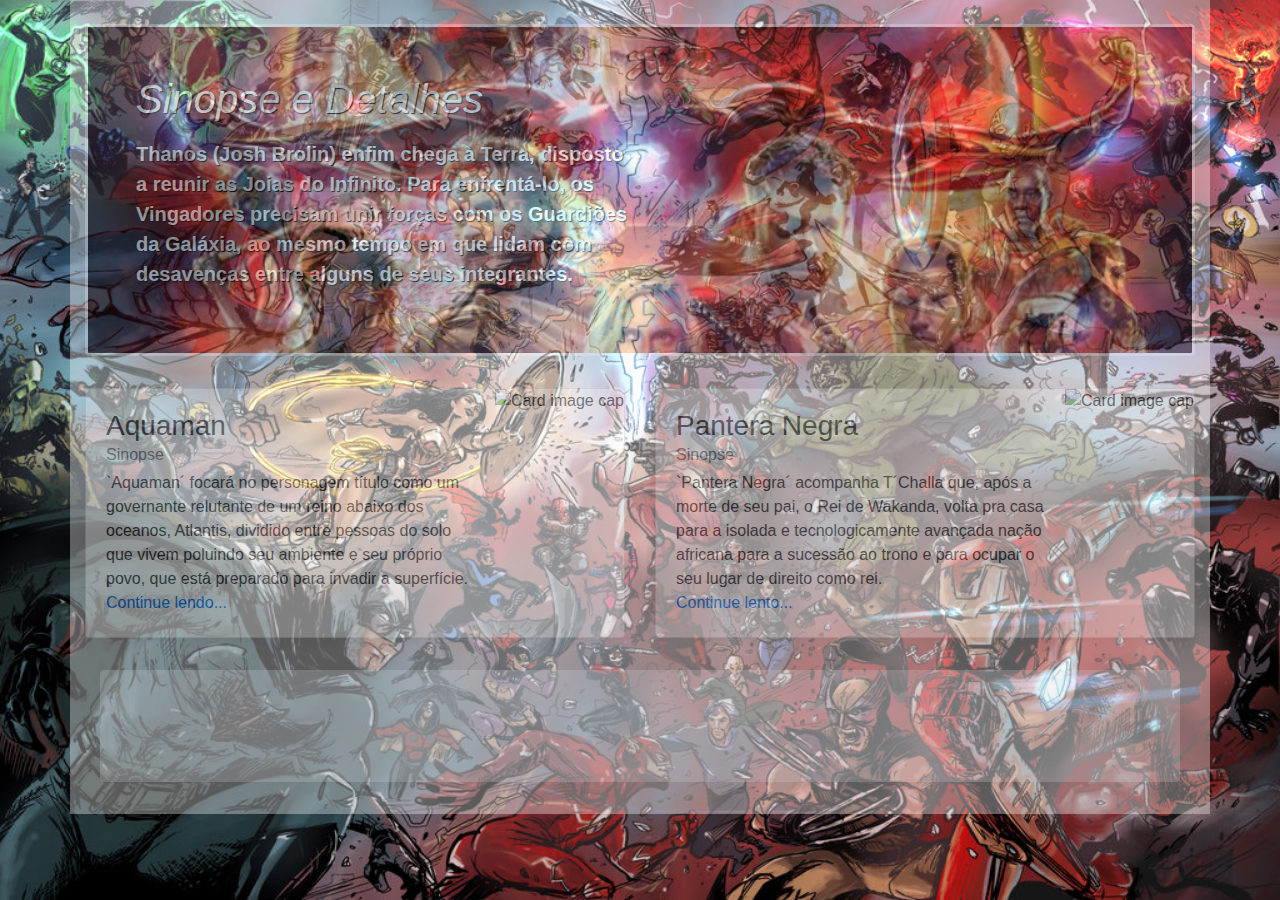
<file: src/main/resources/templates/index.html>
<!DOCTYPE html>
<html lang="pt-br"
      xmlns="http://www.w3.org/1999/xhtml"
      xmlns:th="http://www.thymeleaf.org">
      
	<head>
		<meta charset="UTF-8"/>
		<title>Mundo GK</title>
		
		<!-- Links do bootstrao que vem junto ao thymeleaf -->
		<link rel="stylesheet" href="https://maxcdn.bootstrapcdn.com/bootstrap/4.0.0/css/bootstrap.min.css" 
			  integrity="sha384-Gn5384xqQ1aoWXA+058RXPxPg6fy4IWvTNh0E263XmFcJlSAwiGgFAW/dAiS6JXm" 
			  crossorigin="anonymous">
		<link th:href="@{/webjars/bootstrap/css/bootstrap.min.css}" rel="stylesheet"/>
		<link th:href="@{/webjars/bootstrap/css/bootstrap-theme.min.css}" rel="stylesheet"/>

		<!-- Links do bootstrap que eu aloquei na pasta staric -->
        <link href="https://fonts.googleapis.com/css?family=Playfair+Display:700,900" rel="stylesheet">
        <link href="../static/style/blog.css" rel="stylesheet" th:href="@{/style/blog.css}">
        <link href="../static/style/body.css" rel="stylesheet" th:href="@{/style/body.css}">
        <link href="../static/style/bootstrap.min.css" rel="stylesheet" th:href="@{/style/bootstrap.mim.css}">
        <link href="../static/style/body.css" th:href="@{/style/body.css}" rel="stylesheet" type="text/css">
			  
	</head>
	
    <body class="body-class body-layout">
    <!-- jQuery first, then Popper.js, then Bootstrap JS -->
	    <script src="https://code.jquery.com/jquery-3.2.1.slim.min.js" 
	    		integrity="sha384-KJ3o2DKtIkvYIK3UENzmM7KCkRr/rE9/Qpg6aAZGJwFDMVNA/GpGFF93hXpG5KkN" 
	    		crossorigin="anonymous"></script>
	    <script src="https://cdnjs.cloudflare.com/ajax/libs/popper.js/1.12.9/umd/popper.min.js" 
	    		integrity="sha384-ApNbgh9B+Y1QKtv3Rn7W3mgPxhU9K/ScQsAP7hUibX39j7fakFPskvXusvfa0b4Q" 
	    		crossorigin="anonymous"></script>
	    <script src="https://maxcdn.bootstrapcdn.com/bootstrap/4.0.0/js/bootstrap.min.js" 
	    		integrity="sha384-JZR6Spejh4U02d8jOt6vLEHfe/JQGiRRSQQxSfFWpi1MquVdAyjUar5+76PVCmYl" 
	    		crossorigin="anonymous"></script>
	    
	    <!-- Fragmento do cabeçalho -->		
		<nav th:replace="fragments/header :: header"> </nav>
		
		<!-- Esta div limita as margens do conteudo do index -->
		<div class="container div-trans div-opacity"> <br/>			
			<div>
	            <div class="background-folder jumbotron p-5 p-md-7 text-white rounded">
	                <div class="col-md-6 px-0">
	                    <a class="lead my-3 font-weight-bold text-folder text-white" href="#">
	                        <h1 class="text-white display-6 font-italic text-folder">Sinopse e Detalhes</h1>
	                        <p class="lead my-3 font-weight-bold text-folder"> Thanos (Josh Brolin) enfim chega à Terra, disposto a reunir as Joias do Infinito. Para enfrentá-lo, os Vingadores precisam unir forças com os Guardiões da Galáxia, ao mesmo tempo em que lidam com desavenças entre alguns de seus integrantes.</p>
	                    </a>
	                </div>
	            </div>
	
	            <div class="row mb-2">
	                <div class="col-md-6">
	                    <div class="card flex-md-row mb-4 box-shadow h-md-250">
	                        <div class="card-body d-flex flex-column align-items-start">
	                            <h3 class="mb-0">
	                                <a class="text-dark" href="#">Aquaman</a>
	                            </h3>
	                            <div class="mb-1 text-muted">Sinopse</div>
	                            <a class="text-dark" href="#">
	                                <p class="card-text mb-auto">`Aquaman´ focará no personagem título como um governante relutante de um reino abaixo dos oceanos, Atlantis, dividido entre pessoas do solo que vivem poluindo seu ambiente e seu próprio povo, que está preparado para invadir a superfície.</p>
	                            </a>
	                            <a href="#">Continue lendo...</a>
	                        </div>
	                        <img class="card-img-right flex-auto d-none d-md-block" th:src="@{/image/aquaman.jpg}" alt="Card image cap">
	                    </div>
	                </div>
	                <div class="col-md-6">
	                    <div class="card flex-md-row mb-4 box-shadow h-md-250">
	                        <div class="card-body d-flex flex-column align-items-start">
	                            <h3 class="mb-0">
	                                <a class="text-dark" href="#">Pantera Negra</a>
	                            </h3>
	                            <div class="mb-1 text-muted">Sinopse</div>
	                            <a class="text-dark" href="#">
	                                <p class="card-text mb-auto">`Pantera Negra´ acompanha T´Challa que, após a morte de seu pai, o Rei de Wakanda, volta pra casa para a isolada e tecnologicamente avançada nação africana para a sucessão ao trono e para ocupar o seu lugar de direito como rei.</p>
	                            </a>
	                            <a href="#">Continue lento...</a>
	                        </div>
	                        <img class="card-img-right flex-auto d-none d-md-block" th:src="@{/image/panteranegracartaz.jpg}" alt="Card image cap">
	                    </div>
	                </div>
	            </div>
	        </div>

			<main role="main" class="container-fluid" th:each="artigo: ${artigos}">
	            <div class="row">
	                <div class="col-md-12 blog-main">	                    
	                    <div class="blog-post jumbotron p-5 p-md-7 rounded">
	                        <h2 class="blog-post-title">
	                        	<p class="text-center"><span th:text="${artigo.titulo}"></span></p>
	                        </h2>	                        
	                   	                    	
	                        <h4 class="text-left"><span th:text="${artigo.autor}"></span></h4>
	                        <h6 class="text-left" > <span th:text="${artigo.data_publicacao}"></span></h6>
	                        <p class=" text-justify">
	                        	<span th:text="${artigo.txt_artigo}"></span>
	                        </p>
	                    </div><!-- /.blog-post -->
	                        	
	          	  </div><!-- /.row -->
				</div><!-- /.blog-main -->
	        </main><!-- /.container -->
				
			
			</div> <br/>
    
		<!-- Fragmento do fotter -->
		<footer th:replace="fragments/footer :: footer"> </footer>
		
		<!-- Bootstrap core JavaScript -->	
		<script th:src="@{/webjars/jquery/jquery.min.js}"></script>
		<script th:src="@{/webjars/bootstrap/js/bootstrap.min.js}"></script>
	</body>
</html>
</file>
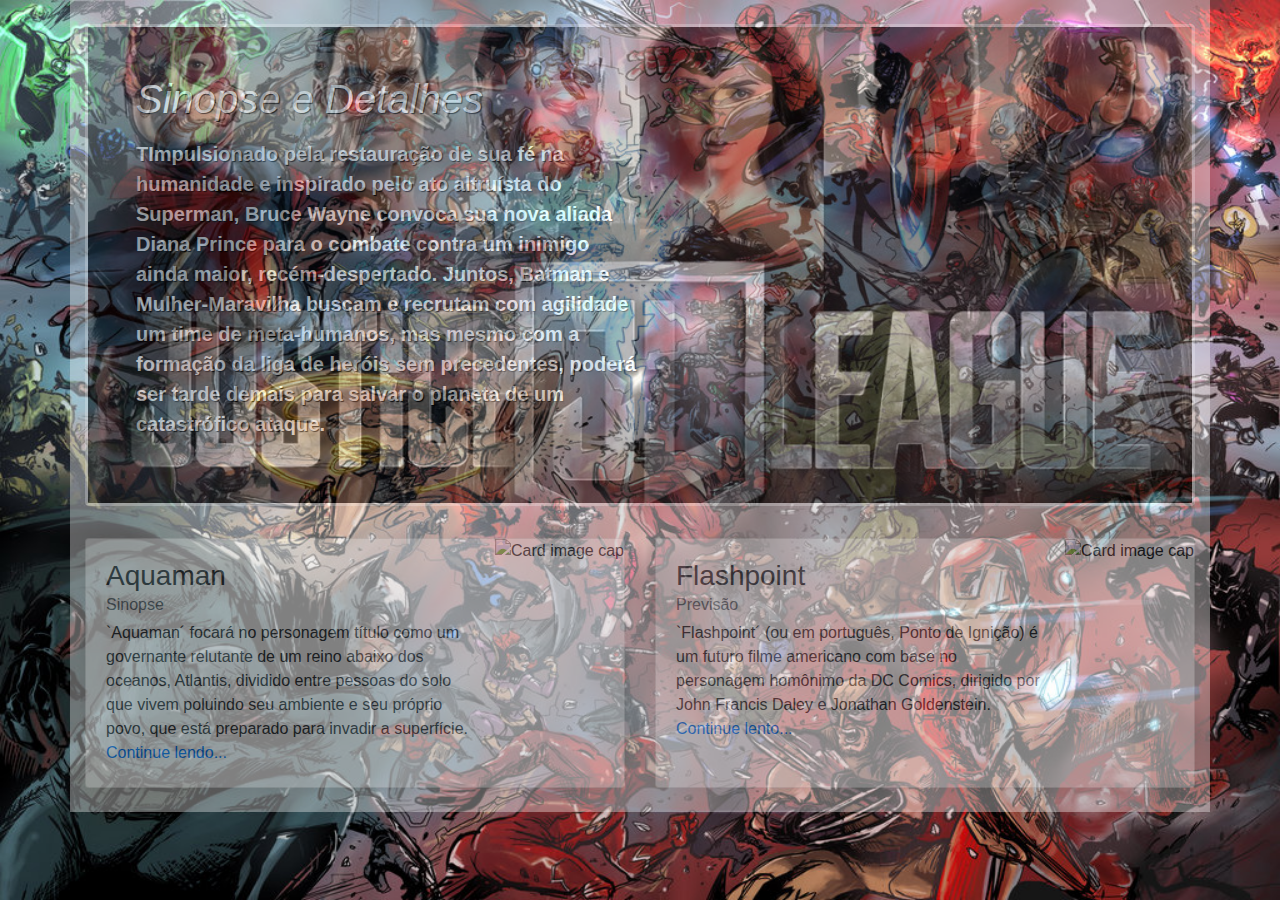
<file: src/main/resources/templates/dc/index.html>
<!DOCTYPE html>
<html lang="pt-br"
      xmlns="http://www.w3.org/1999/xhtml"
      xmlns:th="http://www.thymeleaf.org">
      
	<head>
		<meta charset="UTF-8"/>
		<title>Mundo DC</title>
		
		<!-- Links do bootstrao que vem junto ao thymeleaf -->
		<link rel="stylesheet" href="https://maxcdn.bootstrapcdn.com/bootstrap/4.0.0/css/bootstrap.min.css" 
			  integrity="sha384-Gn5384xqQ1aoWXA+058RXPxPg6fy4IWvTNh0E263XmFcJlSAwiGgFAW/dAiS6JXm" 
			  crossorigin="anonymous">
		<link th:href="@{/webjars/bootstrap/css/bootstrap.min.css}" rel="stylesheet"/>
		<link th:href="@{/webjars/bootstrap/css/bootstrap-theme.min.css}" rel="stylesheet"/>

		<!-- Links do bootstrap que eu aloquei na pasta staric -->
        <link href="https://fonts.googleapis.com/css?family=Playfair+Display:700,900" rel="stylesheet">
        <link href="../../static/style/blog.css" rel="stylesheet" th:href="@{/style/blog.css}">
        <link href="../../static/style/body.css" rel="stylesheet" th:href="@{/style/body.css}">
        <link href="../../static/style/bootstrap.min.css" rel="stylesheet" th:href="@{/style/bootstrap.mim.css}">
        <link href="../../static/style/body.css" th:href="@{/style/body.css}" rel="stylesheet" type="text/css">
			  
	</head>
	
    <body class="body-class body-layout">
    <!-- jQuery first, then Popper.js, then Bootstrap JS -->
	    <script src="https://code.jquery.com/jquery-3.2.1.slim.min.js" 
	    		integrity="sha384-KJ3o2DKtIkvYIK3UENzmM7KCkRr/rE9/Qpg6aAZGJwFDMVNA/GpGFF93hXpG5KkN" 
	    		crossorigin="anonymous"></script>
	    <script src="https://cdnjs.cloudflare.com/ajax/libs/popper.js/1.12.9/umd/popper.min.js" 
	    		integrity="sha384-ApNbgh9B+Y1QKtv3Rn7W3mgPxhU9K/ScQsAP7hUibX39j7fakFPskvXusvfa0b4Q" 
	    		crossorigin="anonymous"></script>
	    <script src="https://maxcdn.bootstrapcdn.com/bootstrap/4.0.0/js/bootstrap.min.js" 
	    		integrity="sha384-JZR6Spejh4U02d8jOt6vLEHfe/JQGiRRSQQxSfFWpi1MquVdAyjUar5+76PVCmYl" 
	    		crossorigin="anonymous"></script>
	    
	    <!-- Fragmento do cabeçalho -->		
		<nav th:replace="fragments/header :: header"> </nav>
		
		<!-- Esta div limita as margens do conteudo do index -->
		<div class="container div-trans div-opacity"> <br/>	
	            <div class="background-folder-dc jumbotron p-5 p-md-7 text-white rounded">
	                <div class="col-md-6 px-0">
	                    <a class="lead my-3 font-weight-bold text-folder text-white" href="#">
	                        <h1 class="text-white display-6 font-italic text-folder">Sinopse e Detalhes</h1>
	                        <p class="lead my-3 font-weight-bold text-folder"> TImpulsionado pela restauração de sua fé na humanidade e inspirado pelo ato altruísta do Superman, Bruce Wayne convoca sua nova aliada Diana Prince para o combate contra um inimigo ainda maior, recém-despertado. Juntos, Batman e Mulher-Maravilha buscam e recrutam com agilidade um time de meta-humanos, mas mesmo com a formação da liga de heróis sem precedentes, poderá ser tarde demais para salvar o planeta de um catastrófico ataque.</p>
	                    </a>
	                </div>
	            </div>
	
	            <div class="row mb-2">
	                <div class="col-md-6">
	                    <div class="card flex-md-row mb-4 box-shadow h-md-250">
	                        <div class="card-body d-flex flex-column align-items-start">
	                            <h3 class="mb-0">
	                                <a class="text-dark" href="#">Aquaman</a>
	                            </h3>
	                            <div class="mb-1 text-muted">Sinopse</div>
	                            <a class="text-dark" href="#">
	                                <p class="card-text mb-auto">`Aquaman´ focará no personagem título como um governante relutante de um reino abaixo dos oceanos, Atlantis, dividido entre pessoas do solo que vivem poluindo seu ambiente e seu próprio povo, que está preparado para invadir a superfície.</p>
	                            </a>
	                            <a href="#">Continue lendo...</a>
	                        </div>
	                        <img class="card-img-right flex-auto d-none d-md-block" th:src="@{/image/aquaman.jpg}" alt="Card image cap">
	                    </div>
	                </div>
	                <div class="col-md-6">
	                    <div class="card flex-md-row mb-4 box-shadow h-md-250">
	                        <div class="card-body d-flex flex-column align-items-start">
	                            <h3 class="mb-0">
	                                <a class="text-dark" href="#">Flashpoint</a>
	                            </h3>
	                            <div class="mb-1 text-muted">Previsão</div>
	                            <a class="text-dark" href="#">
	                                <p class="card-text mb-auto">`Flashpoint´ (ou em português, Ponto de Ignição) é um futuro filme americano com base no personagem homônimo da DC Comics, dirigido por John Francis Daley e Jonathan Goldenstein.</p>
	                            </a>
	                            <a href="#">Continue lento...</a>
	                        </div>
	                        <img class="card-img-right flex-auto d-none d-md-block" th:src="@{/image/flashpoint.jpg}" alt="Card image cap">
	                    </div>
	                </div>
	            </div>
	        </div>
		
		</div> <br/><!-- /.div-opacity -->	
    
		<!-- Fragmento do fotter -->
		<footer th:replace="fragments/footer :: footer"> </footer>
		
		<!-- Bootstrap core JavaScript -->	
		<script th:src="@{/webjars/jquery/jquery.min.js}"></script>
		<script th:src="@{/webjars/bootstrap/js/bootstrap.min.js}"></script>
	</body>
</html>
</file>
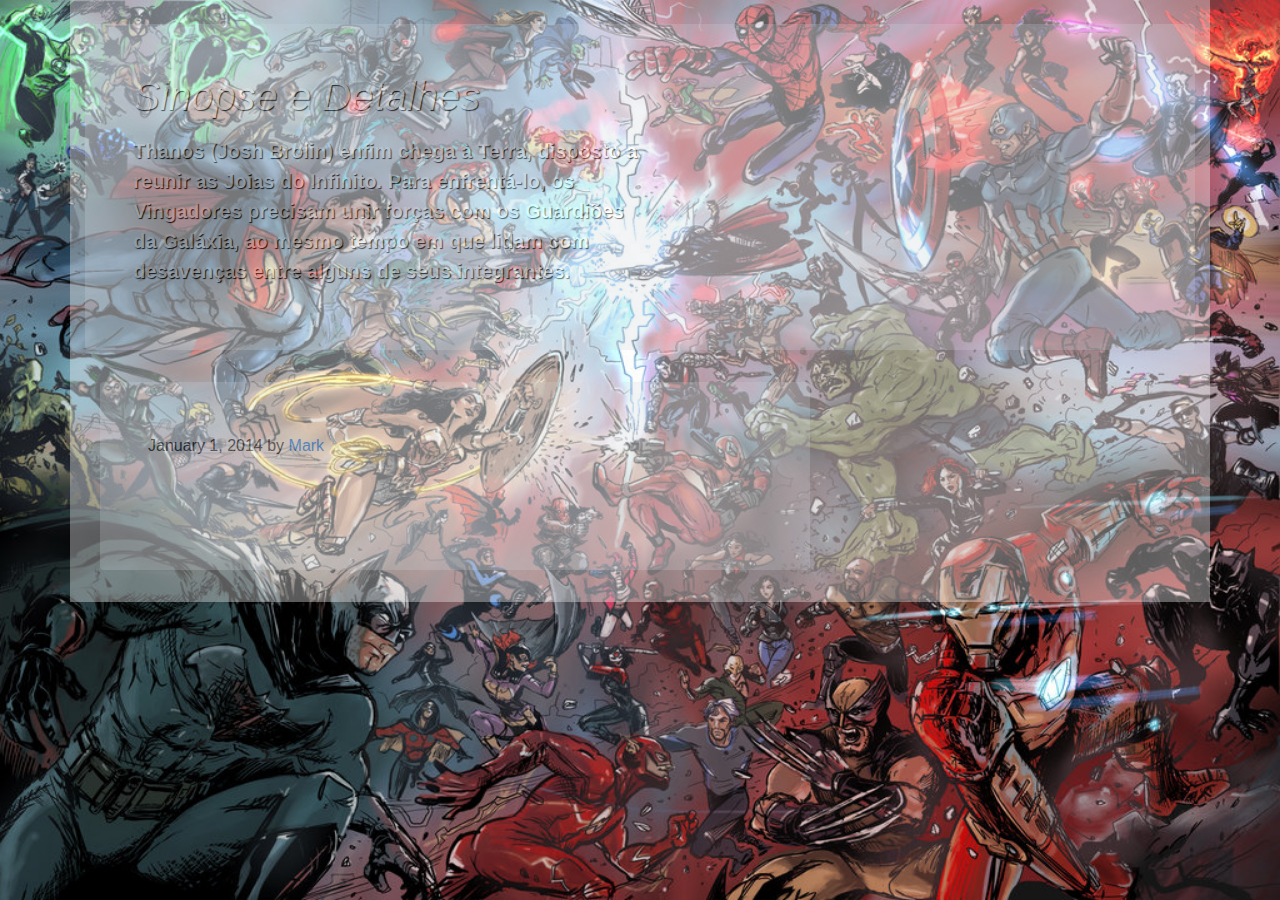
<file: src/main/resources/templates/guerreiros/index.html>
<!DOCTYPE html>
<html lang="pt-br"
      xmlns="http://www.w3.org/1999/xhtml"
      xmlns:th="http://www.thymeleaf.org">
      
	<head>
		<meta charset="UTF-8"/>
		<title>Mundo Marvel</title>
		
		<!-- Links do bootstrao que vem junto ao thymeleaf -->
		<link rel="stylesheet" href="https://maxcdn.bootstrapcdn.com/bootstrap/4.0.0/css/bootstrap.min.css" 
			  integrity="sha384-Gn5384xqQ1aoWXA+058RXPxPg6fy4IWvTNh0E263XmFcJlSAwiGgFAW/dAiS6JXm" 
			  crossorigin="anonymous">
		<link th:href="@{/webjars/bootstrap/css/bootstrap.min.css}" rel="stylesheet"/>
		<link th:href="@{/webjars/bootstrap/css/bootstrap-theme.min.css}" rel="stylesheet"/>

		<!-- Links do bootstrap que eu aloquei na pasta staric -->
        <link href="https://fonts.googleapis.com/css?family=Playfair+Display:700,900" rel="stylesheet">
        <link href="../../static/style/blog.css" rel="stylesheet" th:href="@{/style/blog.css}">
        <link href="../../static/style/body.css" rel="stylesheet" th:href="@{/style/body.css}">
        <link href="../../static/style/bootstrap.min.css" rel="stylesheet" th:href="@{/style/bootstrap.mim.css}">
        <link href="../../static/style/body.css" th:href="@{/style/body.css}" rel="stylesheet" type="text/css">
			  
	</head>
	
    <body class="body-class body-layout">
    <!-- jQuery first, then Popper.js, then Bootstrap JS -->
	    <script src="https://code.jquery.com/jquery-3.2.1.slim.min.js" 
	    		integrity="sha384-KJ3o2DKtIkvYIK3UENzmM7KCkRr/rE9/Qpg6aAZGJwFDMVNA/GpGFF93hXpG5KkN" 
	    		crossorigin="anonymous"></script>
	    <script src="https://cdnjs.cloudflare.com/ajax/libs/popper.js/1.12.9/umd/popper.min.js" 
	    		integrity="sha384-ApNbgh9B+Y1QKtv3Rn7W3mgPxhU9K/ScQsAP7hUibX39j7fakFPskvXusvfa0b4Q" 
	    		crossorigin="anonymous"></script>
	    <script src="https://maxcdn.bootstrapcdn.com/bootstrap/4.0.0/js/bootstrap.min.js" 
	    		integrity="sha384-JZR6Spejh4U02d8jOt6vLEHfe/JQGiRRSQQxSfFWpi1MquVdAyjUar5+76PVCmYl" 
	    		crossorigin="anonymous"></script>
	    
	    <!-- Fragmento do cabeçalho -->		
		<nav th:replace="fragments/header :: header"> </nav>
		
		<!-- Esta div limita as margens do conteudo do index -->
		<div class="container div-trans div-opacity"> <br/>	
			<div>
	            <div class="background-folde-z jumbotron p-5 p-md-7 text-white rounded">
	                <div class="col-md-6 px-0">
	                    <a class="lead my-3 font-weight-bold text-folder text-white" href="#">
	                        <h1 class="text-white display-6 font-italic text-folder">Sinopse e Detalhes</h1>
	                        <p class="lead my-3 font-weight-bold text-folder"> Thanos (Josh Brolin) enfim chega à Terra, disposto a reunir as Joias do Infinito. Para enfrentá-lo, os Vingadores precisam unir forças com os Guardiões da Galáxia, ao mesmo tempo em que lidam com desavenças entre alguns de seus integrantes.</p>
	                    </a>
	                </div>
	            </div>
	        </div>	
	            
	      	<main role="main" class="container-fluid" th:each="artigo: ${artigos}">
	            <div class="row">
	                <div class="col-md-8 blog-main">	                    
	                    <div class="blog-post jumbotron p-5 p-md-7 rounded">
	                        <h2 class="blog-post-title">
	                        	<span th:text="${artigo.titulo}"></span>
	                        </h2>	                        
	                   	                    	
	                        <p class="blog-post">January 1, 2014 by <a href="#">Mark</a></p>
	
	                        <p class="col-md-110 blog-main">
	                        	<span th:text="${artigo.txt_artigo}"></span>
	                        </p>
	                    </div><!-- /.blog-post -->
	                        	
	          	  </div><!-- /.row -->
				</div><!-- /.blog-main -->
	        </main><!-- /.container -->
			
		</div> <br/><!-- /.div-opacity -->	
    
		<!-- Fragmento do fotter -->
		<footer th:replace="fragments/footer :: footer"> </footer>
		
		<!-- Bootstrap core JavaScript -->	
		<script th:src="@{/webjars/jquery/jquery.min.js}"></script>
		<script th:src="@{/webjars/bootstrap/js/bootstrap.min.js}"></script>
	</body>
</html>
</file>
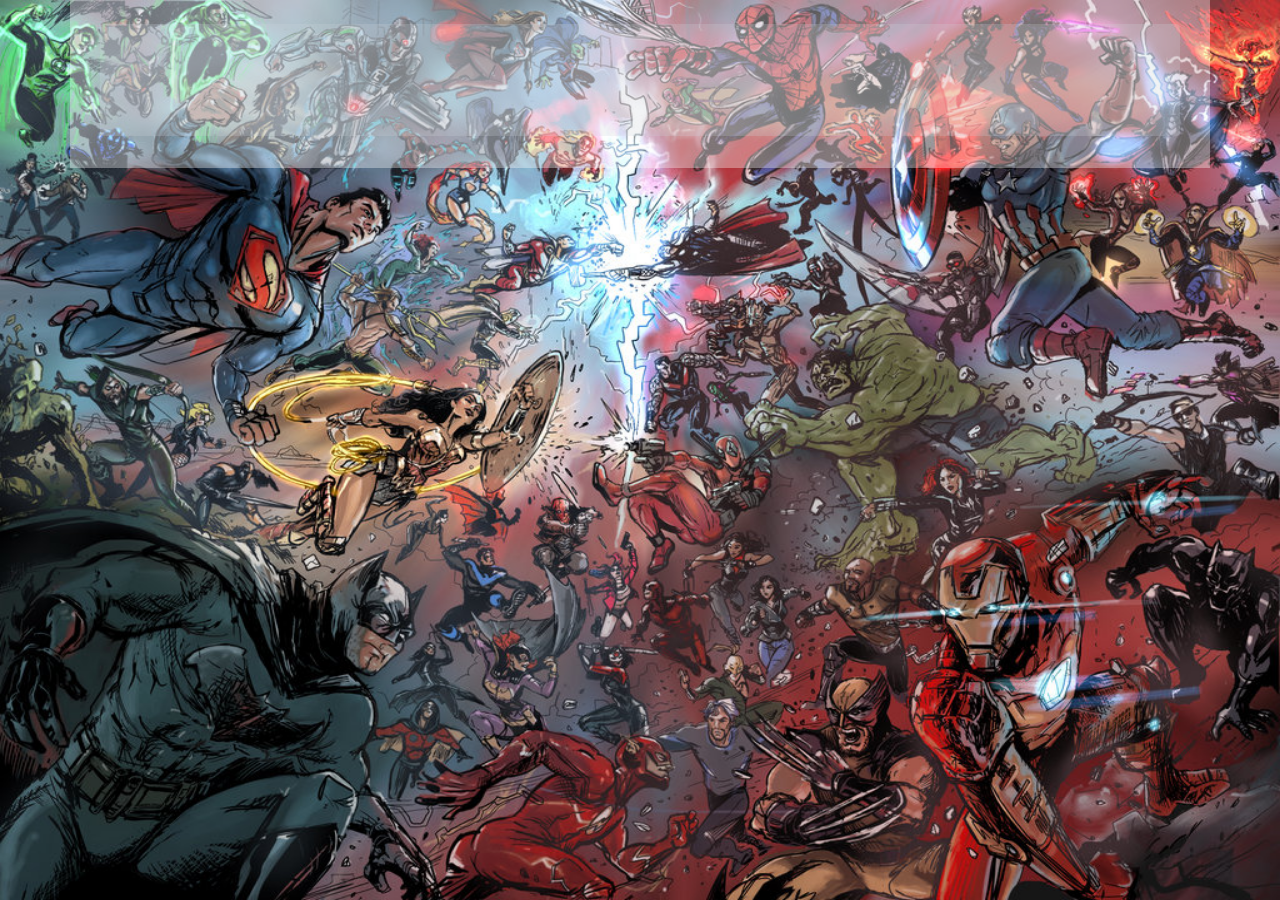
<file: src/main/resources/templates/marvel/index.html>
<!DOCTYPE html>
<html lang="pt-br"
      xmlns="http://www.w3.org/1999/xhtml"
      xmlns:th="http://www.thymeleaf.org">
      
	<head>
		<meta charset="UTF-8"/>
		<title>Mundo Marvel</title>
		
		<!-- Links do bootstrao que vem junto ao thymeleaf -->
		<link rel="stylesheet" href="https://maxcdn.bootstrapcdn.com/bootstrap/4.0.0/css/bootstrap.min.css" 
			  integrity="sha384-Gn5384xqQ1aoWXA+058RXPxPg6fy4IWvTNh0E263XmFcJlSAwiGgFAW/dAiS6JXm" 
			  crossorigin="anonymous">
		<link th:href="@{/webjars/bootstrap/css/bootstrap.min.css}" rel="stylesheet"/>
		<link th:href="@{/webjars/bootstrap/css/bootstrap-theme.min.css}" rel="stylesheet"/>

		<!-- Links do bootstrap que eu aloquei na pasta staric -->
        <link href="https://fonts.googleapis.com/css?family=Playfair+Display:700,900" rel="stylesheet">
        <link href="../../static/style/blog.css" rel="stylesheet" th:href="@{/style/blog.css}">
        <link href="../../static/style/body.css" rel="stylesheet" th:href="@{/style/body.css}">
        <link href="../../static/style/bootstrap.min.css" rel="stylesheet" th:href="@{/style/bootstrap.mim.css}">
        <link href="../../static/style/body.css" th:href="@{/style/body.css}" rel="stylesheet" type="text/css">
			  
	</head>
	
    <body class="body-class body-layout">
    <!-- jQuery first, then Popper.js, then Bootstrap JS -->
	    <script src="https://code.jquery.com/jquery-3.2.1.slim.min.js" 
	    		integrity="sha384-KJ3o2DKtIkvYIK3UENzmM7KCkRr/rE9/Qpg6aAZGJwFDMVNA/GpGFF93hXpG5KkN" 
	    		crossorigin="anonymous"></script>
	    <script src="https://cdnjs.cloudflare.com/ajax/libs/popper.js/1.12.9/umd/popper.min.js" 
	    		integrity="sha384-ApNbgh9B+Y1QKtv3Rn7W3mgPxhU9K/ScQsAP7hUibX39j7fakFPskvXusvfa0b4Q" 
	    		crossorigin="anonymous"></script>
	    <script src="https://maxcdn.bootstrapcdn.com/bootstrap/4.0.0/js/bootstrap.min.js" 
	    		integrity="sha384-JZR6Spejh4U02d8jOt6vLEHfe/JQGiRRSQQxSfFWpi1MquVdAyjUar5+76PVCmYl" 
	    		crossorigin="anonymous"></script>
	    
	    <!-- Fragmento do cabeçalho -->		
		<nav th:replace="fragments/header :: header"> </nav>
		
		<!-- Esta div limita as margens do conteudo do index -->
		<div class="container div-trans div-opacity"> <br/>	            
	      	<main role="main" class="container-fluid" th:each="artigo: ${artigos}">
	            <div class="row">
	                <div class="col-md-12 blog-main">	                    
	                    <div class="blog-post jumbotron p-5 p-md-7 rounded">
	                        <h2 class="blog-post-title">
	                        	<p class="text-center"><span th:text="${artigo.titulo}"></span></p>
	                        </h2>	                        
	                   	                    	
	                        <h4 class="text-left"><span th:text="${artigo.autor}"></span></h4>
	                        <h6 class="text-left" > <span th:text="${artigo.data_publicacao}"></span></h6>
	                        <p class=" text-justify">
	                        	<span th:text="${artigo.txt_artigo}"></span>
	                        </p>
	                    </div><!-- /.blog-post -->
	                        	
	          	  </div><!-- /.row -->
				</div><!-- /.blog-main -->
	        </main><!-- /.container -->
			
		</div> <br/><!-- /.div-opacity -->	
    
		<!-- Fragmento do fotter -->
		<footer th:replace="fragments/footer :: footer"> </footer>
		
		<!-- Bootstrap core JavaScript -->	
		<script th:src="@{/webjars/jquery/jquery.min.js}"></script>
		<script th:src="@{/webjars/bootstrap/js/bootstrap.min.js}"></script>
	</body>
</html>
</file>
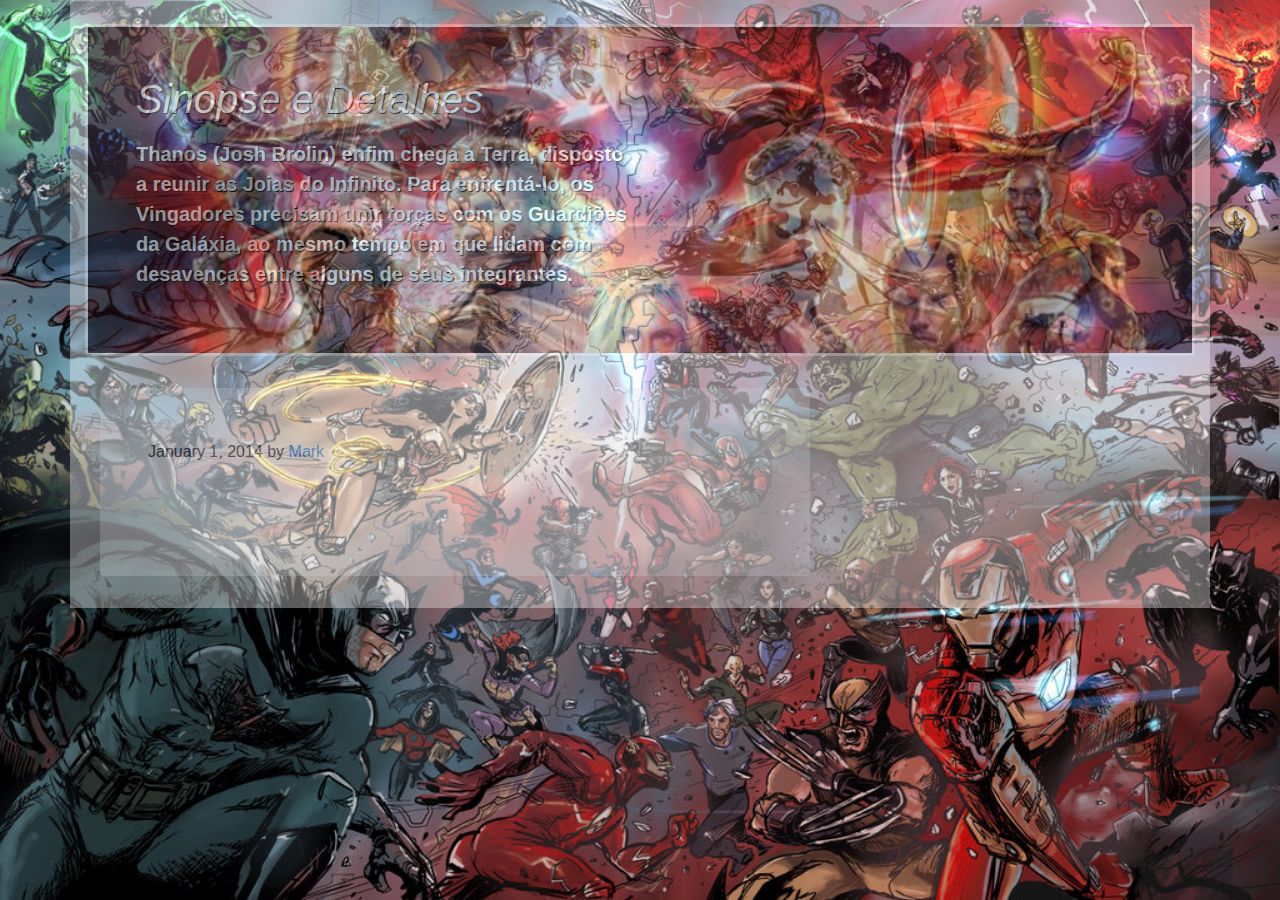
<file: src/main/resources/templates/outros/index.html>
<!DOCTYPE html>
<html lang="pt-br"
      xmlns="http://www.w3.org/1999/xhtml"
      xmlns:th="http://www.thymeleaf.org">
      
	<head>
		<meta charset="UTF-8"/>
		<title>Outros</title>
		
		<!-- Links do bootstrao que vem junto ao thymeleaf -->
		<link rel="stylesheet" href="https://maxcdn.bootstrapcdn.com/bootstrap/4.0.0/css/bootstrap.min.css" 
			  integrity="sha384-Gn5384xqQ1aoWXA+058RXPxPg6fy4IWvTNh0E263XmFcJlSAwiGgFAW/dAiS6JXm" 
			  crossorigin="anonymous">
		<link th:href="@{/webjars/bootstrap/css/bootstrap.min.css}" rel="stylesheet"/>
		<link th:href="@{/webjars/bootstrap/css/bootstrap-theme.min.css}" rel="stylesheet"/>

		<!-- Links do bootstrap que eu aloquei na pasta staric -->
        <link href="https://fonts.googleapis.com/css?family=Playfair+Display:700,900" rel="stylesheet">
        <link href="../../static/style/blog.css" rel="stylesheet" th:href="@{/style/blog.css}">
        <link href="../../static/style/body.css" rel="stylesheet" th:href="@{/style/body.css}">
        <link href="../../static/style/bootstrap.min.css" rel="stylesheet" th:href="@{/style/bootstrap.mim.css}">
        <link href="../../static/style/body.css" th:href="@{/style/body.css}" rel="stylesheet" type="text/css">
			  
	</head>
	
    <body class="body-class body-layout">
    <!-- jQuery first, then Popper.js, then Bootstrap JS -->
	    <script src="https://code.jquery.com/jquery-3.2.1.slim.min.js" 
	    		integrity="sha384-KJ3o2DKtIkvYIK3UENzmM7KCkRr/rE9/Qpg6aAZGJwFDMVNA/GpGFF93hXpG5KkN" 
	    		crossorigin="anonymous"></script>
	    <script src="https://cdnjs.cloudflare.com/ajax/libs/popper.js/1.12.9/umd/popper.min.js" 
	    		integrity="sha384-ApNbgh9B+Y1QKtv3Rn7W3mgPxhU9K/ScQsAP7hUibX39j7fakFPskvXusvfa0b4Q" 
	    		crossorigin="anonymous"></script>
	    <script src="https://maxcdn.bootstrapcdn.com/bootstrap/4.0.0/js/bootstrap.min.js" 
	    		integrity="sha384-JZR6Spejh4U02d8jOt6vLEHfe/JQGiRRSQQxSfFWpi1MquVdAyjUar5+76PVCmYl" 
	    		crossorigin="anonymous"></script>
	    
	    <!-- Fragmento do cabeçalho -->		
		<nav th:replace="fragments/header :: header"> </nav>
		
		<!-- Esta div limita as margens do conteudo do index -->
		<div class="container div-trans div-opacity"> <br/>	
			<div>
	            <div class="background-folder jumbotron p-5 p-md-7 text-white rounded">
	                <div class="col-md-6 px-0">
	                    <a class="lead my-3 font-weight-bold text-folder text-white" href="#">
	                        <h1 class="text-white display-6 font-italic text-folder">Sinopse e Detalhes</h1>
	                        <p class="lead my-3 font-weight-bold text-folder"> Thanos (Josh Brolin) enfim chega à Terra, disposto a reunir as Joias do Infinito. Para enfrentá-lo, os Vingadores precisam unir forças com os Guardiões da Galáxia, ao mesmo tempo em que lidam com desavenças entre alguns de seus integrantes.</p>
	                    </a>
	                </div>
	            </div>
	        </div>	
	            
	      	<main role="main" class="container-fluid" th:each="artigo: ${artigos}">
	            <div class="row">
	                <div class="col-md-8 blog-main">	                    
	                    <div class="blog-post jumbotron p-5 p-md-7 rounded">
	                        <h2 class="blog-post-title">
	                        	<span th:text="${artigo.titulo}"></span>
	                        </h2>	                        
	                   	                    	
	                        <p class="blog-post">January 1, 2014 by <a href="#">Mark</a></p>
	
	                        <p class="col-md-110 blog-main">
	                        	<span th:text="${artigo.txt_artigo}"></span>
	                        </p>
	                    </div><!-- /.blog-post -->
	                        	
	          	  </div><!-- /.row -->
				</div><!-- /.blog-main -->
	        </main><!-- /.container -->
			
		</div> <br/><!-- /.div-opacity -->	
    
		<!-- Fragmento do fotter -->
		<footer th:replace="fragments/footer :: footer"> </footer>
		
		<!-- Bootstrap core JavaScript -->	
		<script th:src="@{/webjars/jquery/jquery.min.js}"></script>
		<script th:src="@{/webjars/bootstrap/js/bootstrap.min.js}"></script>
	</body>
</html>
</file>
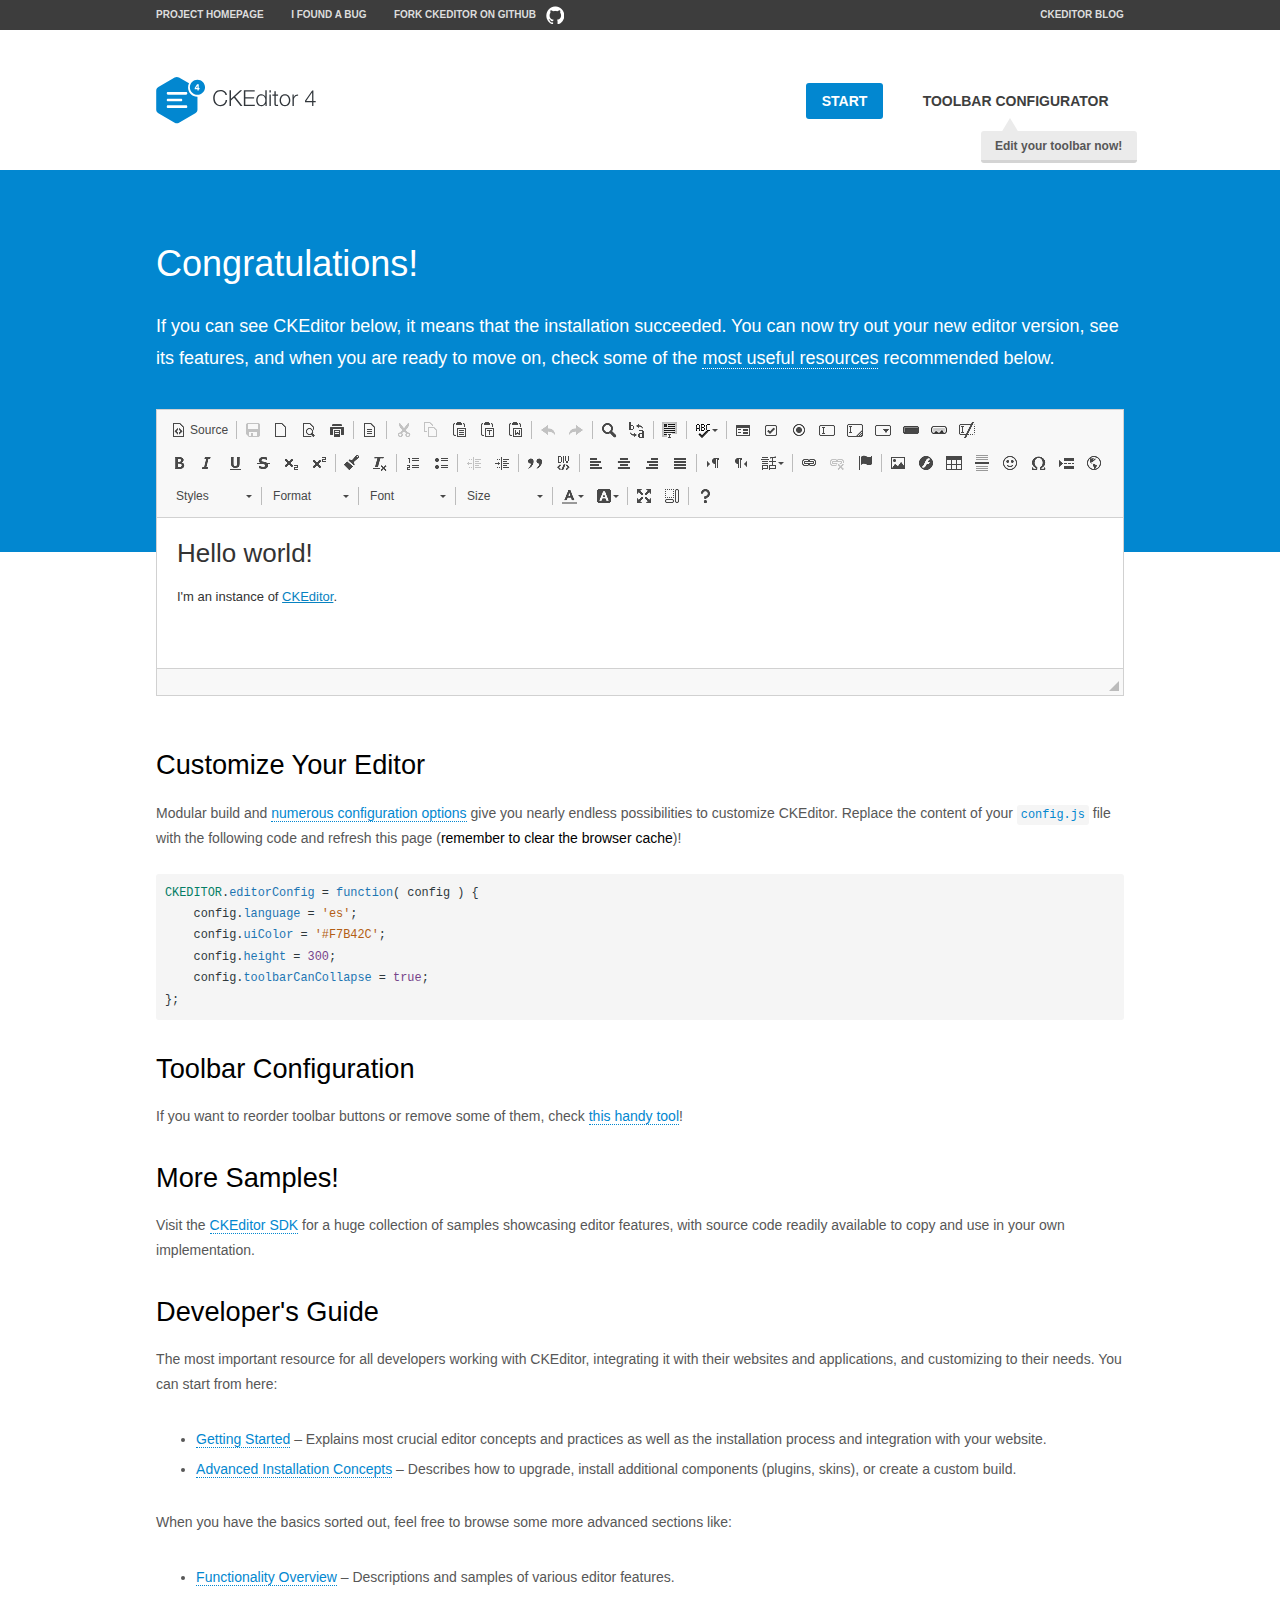
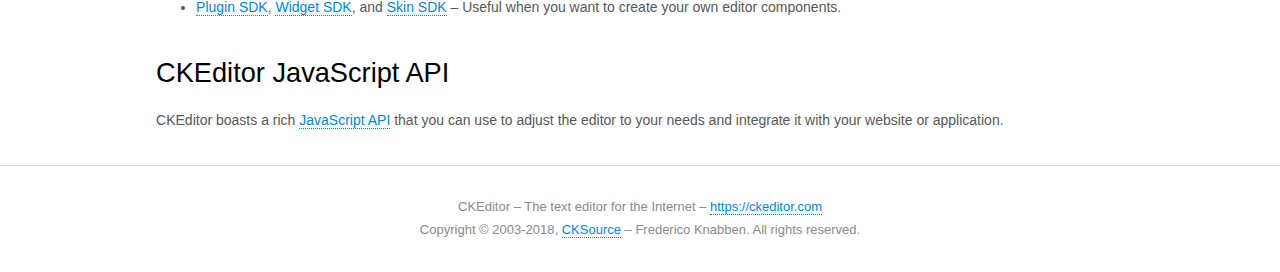
<file: src/main/resources/static/ckeditor/samples/index.html>
<!DOCTYPE html>
<!--
Copyright (c) 2003-2018, CKSource - Frederico Knabben. All rights reserved.
For licensing, see LICENSE.md or https://ckeditor.com/legal/ckeditor-oss-license
-->
<html>
<head>
	<meta charset="utf-8">
	<title>CKEditor Sample</title>
	<script src="../ckeditor.js"></script>
	<script src="js/sample.js"></script>
	<link rel="stylesheet" href="css/samples.css">
	<link rel="stylesheet" href="toolbarconfigurator/lib/codemirror/neo.css">
</head>
<body id="main">

<nav class="navigation-a">
	<div class="grid-container">
		<ul class="navigation-a-left grid-width-70">
			<li><a href="https://ckeditor.com/ckeditor-4/">Project Homepage</a></li>
			<li><a href="https://github.com/ckeditor/ckeditor-dev/issues">I found a bug</a></li>
			<li><a href="http://github.com/ckeditor/ckeditor-dev" class="icon-pos-right icon-navigation-a-github">Fork CKEditor on GitHub</a></li>
		</ul>
		<ul class="navigation-a-right grid-width-30">
			<li><a href="https://ckeditor.com/blog/">CKEditor Blog</a></li>
		</ul>
	</div>
</nav>

<header class="header-a">
	<div class="grid-container">
		<h1 class="header-a-logo grid-width-30">
			<a href="index.html"><img src="img/logo.svg" onerror="this.src='img/logo.png'; this.onerror=null;" alt="CKEditor Sample"></a>
		</h1>

		<nav class="navigation-b grid-width-70">
			<ul>
				<li><a href="index.html" class="button-a button-a-background">Start</a></li>
				<li><a href="toolbarconfigurator/index.html" class="button-a">Toolbar configurator <span class="balloon-a balloon-a-nw">Edit your toolbar now!</span></a></li>
			</ul>
		</nav>
	</div>
</header>

<main>
	<div class="adjoined-top">
		<div class="grid-container">
			<div class="content grid-width-100">
				<h1>Congratulations!</h1>
				<p>
					If you can see CKEditor below, it means that the installation succeeded.
					You can now try out your new editor version, see its features, and when you are ready to move on, check some of the <a href="#sample-customize">most useful resources</a> recommended below.
				</p>
			</div>
		</div>
	</div>
	<div class="adjoined-bottom">
		<div class="grid-container">
			<div class="grid-width-100">
				<div id="editor">
					<h1>Hello world!</h1>
					<p>I'm an instance of <a href="https://ckeditor.com">CKEditor</a>.</p>
				</div>
			</div>
		</div>
	</div>

	<div class="grid-container">
		<div class="content grid-width-100">
			<section id="sample-customize">
				<h2>Customize Your Editor</h2>
				<p>Modular build and <a href="https://docs.ckeditor.com/ckeditor4/docs/#!/guide/dev_configuration">numerous configuration options</a> give you nearly endless possibilities to customize CKEditor. Replace the content of your <code><a href="../config.js">config.js</a></code> file with the following code and refresh this page (<strong>remember to clear the browser cache</strong>)!</p>
		<pre class="cm-s-neo CodeMirror"><code><span style="padding-right: 0.1px;"><span class="cm-variable">CKEDITOR</span>.<span class="cm-property">editorConfig</span> <span class="cm-operator">=</span> <span class="cm-keyword">function</span>( <span class="cm-def">config</span> ) {</span>
<span style="padding-right: 0.1px;"><span class="cm-tab">	</span><span class="cm-variable-2">config</span>.<span class="cm-property">language</span> <span class="cm-operator">=</span> <span class="cm-string">'es'</span>;</span>
<span style="padding-right: 0.1px;"><span class="cm-tab">	</span><span class="cm-variable-2">config</span>.<span class="cm-property">uiColor</span> <span class="cm-operator">=</span> <span class="cm-string">'#F7B42C'</span>;</span>
<span style="padding-right: 0.1px;"><span class="cm-tab">	</span><span class="cm-variable-2">config</span>.<span class="cm-property">height</span> <span class="cm-operator">=</span> <span class="cm-number">300</span>;</span>
<span style="padding-right: 0.1px;"><span class="cm-tab">	</span><span class="cm-variable-2">config</span>.<span class="cm-property">toolbarCanCollapse</span> <span class="cm-operator">=</span> <span class="cm-atom">true</span>;</span>
<span style="padding-right: 0.1px;">};</span></code></pre>
			</section>

			<section>
				<h2>Toolbar Configuration</h2>
				<p>If you want to reorder toolbar buttons or remove some of them, check <a href="toolbarconfigurator/index.html">this handy tool</a>!</p>
			</section>

			<section>
				<h2>More Samples!</h2>
				<p>Visit the <a href="https://sdk.ckeditor.com">CKEditor SDK</a> for a huge collection of samples showcasing editor features, with source code readily available to copy and use in your own implementation.</p>
			</section>

			<section>
				<h2>Developer's Guide</h2>
				<p>The most important resource for all developers working with CKEditor, integrating it with their websites and applications, and customizing to their needs. You can start from here:</p>
				<ul>
					<li><a href="https://docs.ckeditor.com/ckeditor4/docs/#!/guide/dev_installation">Getting Started</a> &ndash; Explains most crucial editor concepts and practices as well as the installation process and integration with your website.</li>
					<li><a href="https://docs.ckeditor.com/ckeditor4/docs/#!/guide/dev_advanced_installation">Advanced Installation Concepts</a> &ndash; Describes how to upgrade, install additional components (plugins, skins), or create a custom build.</li>
				</ul>
					<p>When you have the basics sorted out, feel free to browse some more advanced sections like:</p>
				<ul>
					<li><a href="https://docs.ckeditor.com/ckeditor4/docs/#!/guide/dev_features">Functionality Overview</a> &ndash; Descriptions and samples of various editor features.</li>
					<li><a href="https://docs.ckeditor.com/ckeditor4/docs/#!/guide/plugin_sdk_intro">Plugin SDK</a>, <a href="https://docs.ckeditor.com/ckeditor4/docs/#!/guide/widget_sdk_intro">Widget SDK</a>, and <a href="https://docs.ckeditor.com/ckeditor4/docs/#!/guide/skin_sdk_intro">Skin SDK</a> &ndash; Useful when you want to create your own editor components.</li>
				</ul>
			</section>

			<section>
				<h2>CKEditor JavaScript API</h2>
				<p>CKEditor boasts a rich <a href="https://docs.ckeditor.com/ckeditor4/docs/#!/api">JavaScript API</a> that you can use to adjust the editor to your needs and integrate it with your website or application.</p>
			</section>
		</div>
	</div>
</main>

<footer class="footer-a grid-container">
	<div class="grid-container">
		<p class="grid-width-100">
			CKEditor &ndash; The text editor for the Internet &ndash; <a class="samples" href="https://ckeditor.com/">https://ckeditor.com</a>
		</p>
		<p class="grid-width-100" id="copy">
			Copyright &copy; 2003-2018, <a class="samples" href="https://cksource.com/">CKSource</a> &ndash; Frederico Knabben. All rights reserved.
		</p>
	</div>
</footer>
<script>
	initSample();
</script>

</body>
</html>
</file>
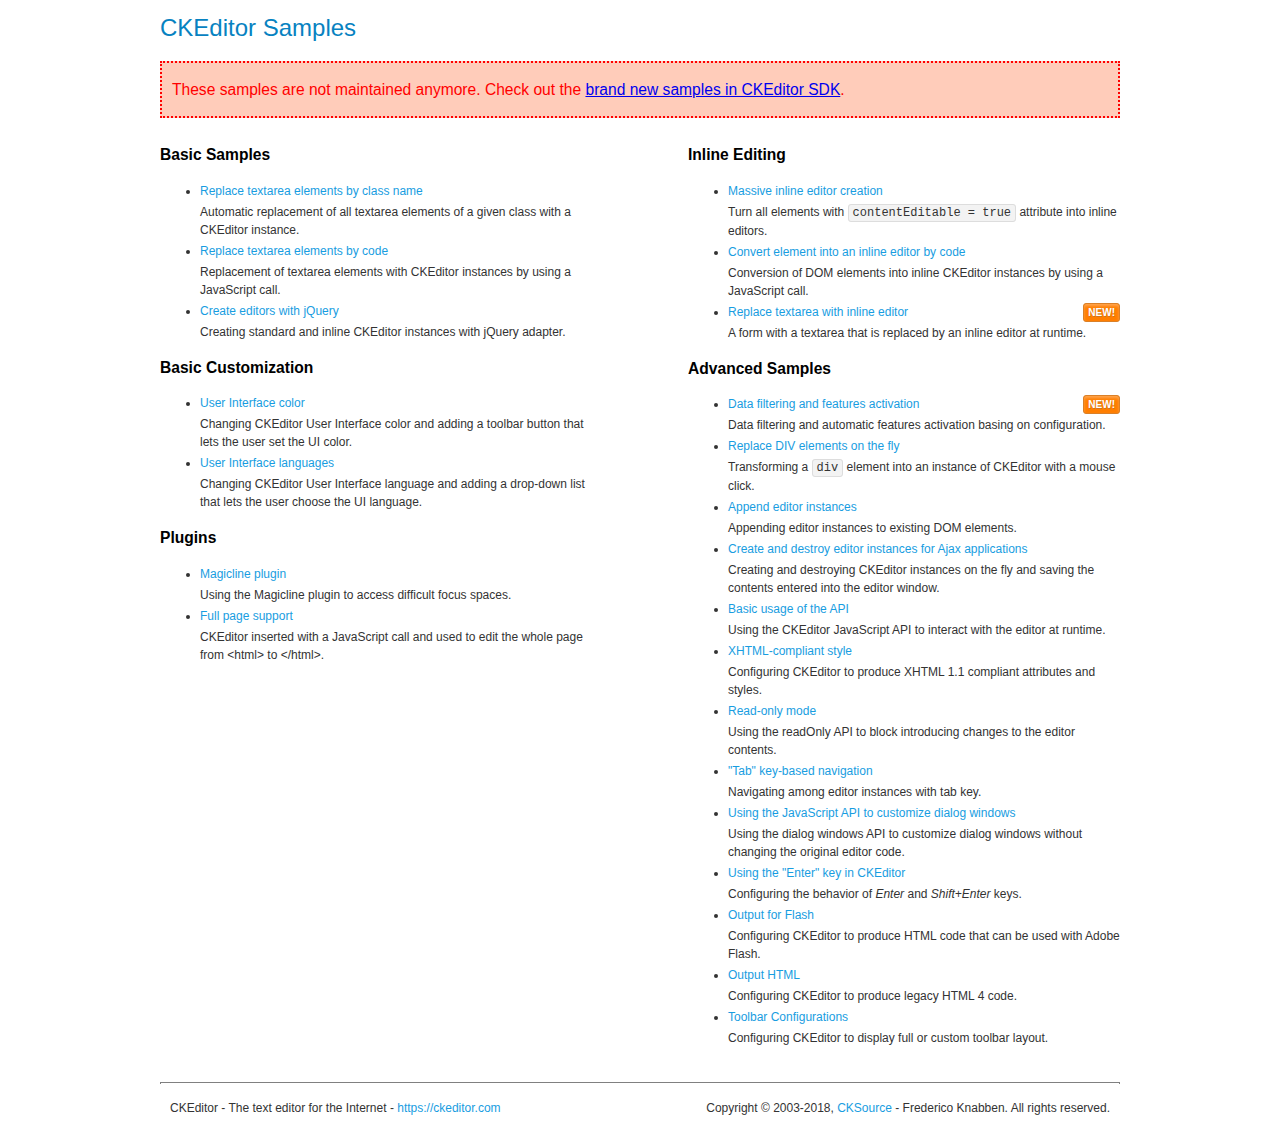
<file: src/main/resources/static/ckeditor/samples/old/index.html>
<!DOCTYPE html>
<!--
Copyright (c) 2003-2018, CKSource - Frederico Knabben. All rights reserved.
For licensing, see LICENSE.md or https://ckeditor.com/legal/ckeditor-oss-license
-->
<html>
<head>
	<meta charset="utf-8">
	<title>CKEditor Samples</title>
	<link rel="stylesheet" href="sample.css">
</head>
<body>
	<h1 class="samples">
		CKEditor Samples
	</h1>
	<div class="warning deprecated">
		These samples are not maintained anymore. Check out the <a href="https://sdk.ckeditor.com/">brand new samples in CKEditor SDK</a>.
	</div>
	<div class="twoColumns">
		<div class="twoColumnsLeft">
			<h2 class="samples">
				Basic Samples
			</h2>
			<dl class="samples">
				<dt><a class="samples" href="replacebyclass.html">Replace textarea elements by class name</a></dt>
				<dd>Automatic replacement of all textarea elements of a given class with a CKEditor instance.</dd>

				<dt><a class="samples" href="replacebycode.html">Replace textarea elements by code</a></dt>
				<dd>Replacement of textarea elements with CKEditor instances by using a JavaScript call.</dd>

				<dt><a class="samples" href="jquery.html">Create editors with jQuery</a></dt>
				<dd>Creating standard and inline CKEditor instances with jQuery adapter.</dd>
			</dl>

			<h2 class="samples">
				Basic Customization
			</h2>
			<dl class="samples">
				<dt><a class="samples" href="uicolor.html">User Interface color</a></dt>
				<dd>Changing CKEditor User Interface color and adding a toolbar button that lets the user set the UI color.</dd>

				<dt><a class="samples" href="uilanguages.html">User Interface languages</a></dt>
				<dd>Changing CKEditor User Interface language and adding a drop-down list that lets the user choose the UI language.</dd>
			</dl>


			<h2 class="samples">Plugins</h2>
<dl class="samples">
<dt><a class="samples" href="magicline/magicline.html">Magicline plugin</a></dt>
<dd>Using the Magicline plugin to access difficult focus spaces.</dd>

<dt><a class="samples" href="wysiwygarea/fullpage.html">Full page support</a></dt>
<dd>CKEditor inserted with a JavaScript call and used to edit the whole page from &lt;html&gt; to &lt;/html&gt;.</dd>
</dl>
		</div>
		<div class="twoColumnsRight">
			<h2 class="samples">
				Inline Editing
			</h2>
			<dl class="samples">
				<dt><a class="samples" href="inlineall.html">Massive inline editor creation</a></dt>
				<dd>Turn all elements with <code>contentEditable = true</code> attribute into inline editors.</dd>

				<dt><a class="samples" href="inlinebycode.html">Convert element into an inline editor by code</a></dt>
				<dd>Conversion of DOM elements into inline CKEditor instances by using a JavaScript call.</dd>

				<dt><a class="samples" href="inlinetextarea.html">Replace textarea with inline editor</a> <span class="new">New!</span></dt>
				<dd>A form with a textarea that is replaced by an inline editor at runtime.</dd>

				
			</dl>

			<h2 class="samples">
				Advanced Samples
			</h2>
			<dl class="samples">
				<dt><a class="samples" href="datafiltering.html">Data filtering and features activation</a> <span class="new">New!</span></dt>
				<dd>Data filtering and automatic features activation basing on configuration.</dd>

				<dt><a class="samples" href="divreplace.html">Replace DIV elements on the fly</a></dt>
				<dd>Transforming a <code>div</code> element into an instance of CKEditor with a mouse click.</dd>

				<dt><a class="samples" href="appendto.html">Append editor instances</a></dt>
				<dd>Appending editor instances to existing DOM elements.</dd>

				<dt><a class="samples" href="ajax.html">Create and destroy editor instances for Ajax applications</a></dt>
				<dd>Creating and destroying CKEditor instances on the fly and saving the contents entered into the editor window.</dd>

				<dt><a class="samples" href="api.html">Basic usage of the API</a></dt>
				<dd>Using the CKEditor JavaScript API to interact with the editor at runtime.</dd>

				<dt><a class="samples" href="xhtmlstyle.html">XHTML-compliant style</a></dt>
				<dd>Configuring CKEditor to produce XHTML 1.1 compliant attributes and styles.</dd>

				<dt><a class="samples" href="readonly.html">Read-only mode</a></dt>
				<dd>Using the readOnly API to block introducing changes to the editor contents.</dd>

				<dt><a class="samples" href="tabindex.html">"Tab" key-based navigation</a></dt>
				<dd>Navigating among editor instances with tab key.</dd>


				
<dt><a class="samples" href="dialog/dialog.html">Using the JavaScript API to customize dialog windows</a></dt>
<dd>Using the dialog windows API to customize dialog windows without changing the original editor code.</dd>

<dt><a class="samples" href="enterkey/enterkey.html">Using the &quot;Enter&quot; key in CKEditor</a></dt>
<dd>Configuring the behavior of <em>Enter</em> and <em>Shift+Enter</em> keys.</dd>

<dt><a class="samples" href="htmlwriter/outputforflash.html">Output for Flash</a></dt>
<dd>Configuring CKEditor to produce HTML code that can be used with Adobe Flash.</dd>

<dt><a class="samples" href="htmlwriter/outputhtml.html">Output HTML</a></dt>
<dd>Configuring CKEditor to produce legacy HTML 4 code.</dd>

<dt><a class="samples" href="toolbar/toolbar.html">Toolbar Configurations</a></dt>
<dd>Configuring CKEditor to display full or custom toolbar layout.</dd>

			</dl>
		</div>
	</div>
	<div id="footer">
		<hr>
		<p>
			CKEditor - The text editor for the Internet - <a class="samples" href="https://ckeditor.com/">https://ckeditor.com</a>
		</p>
		<p id="copy">
			Copyright &copy; 2003-2018, <a class="samples" href="https://cksource.com/">CKSource</a> - Frederico Knabben. All rights reserved.
		</p>
	</div>
</body>
</html>
</file>
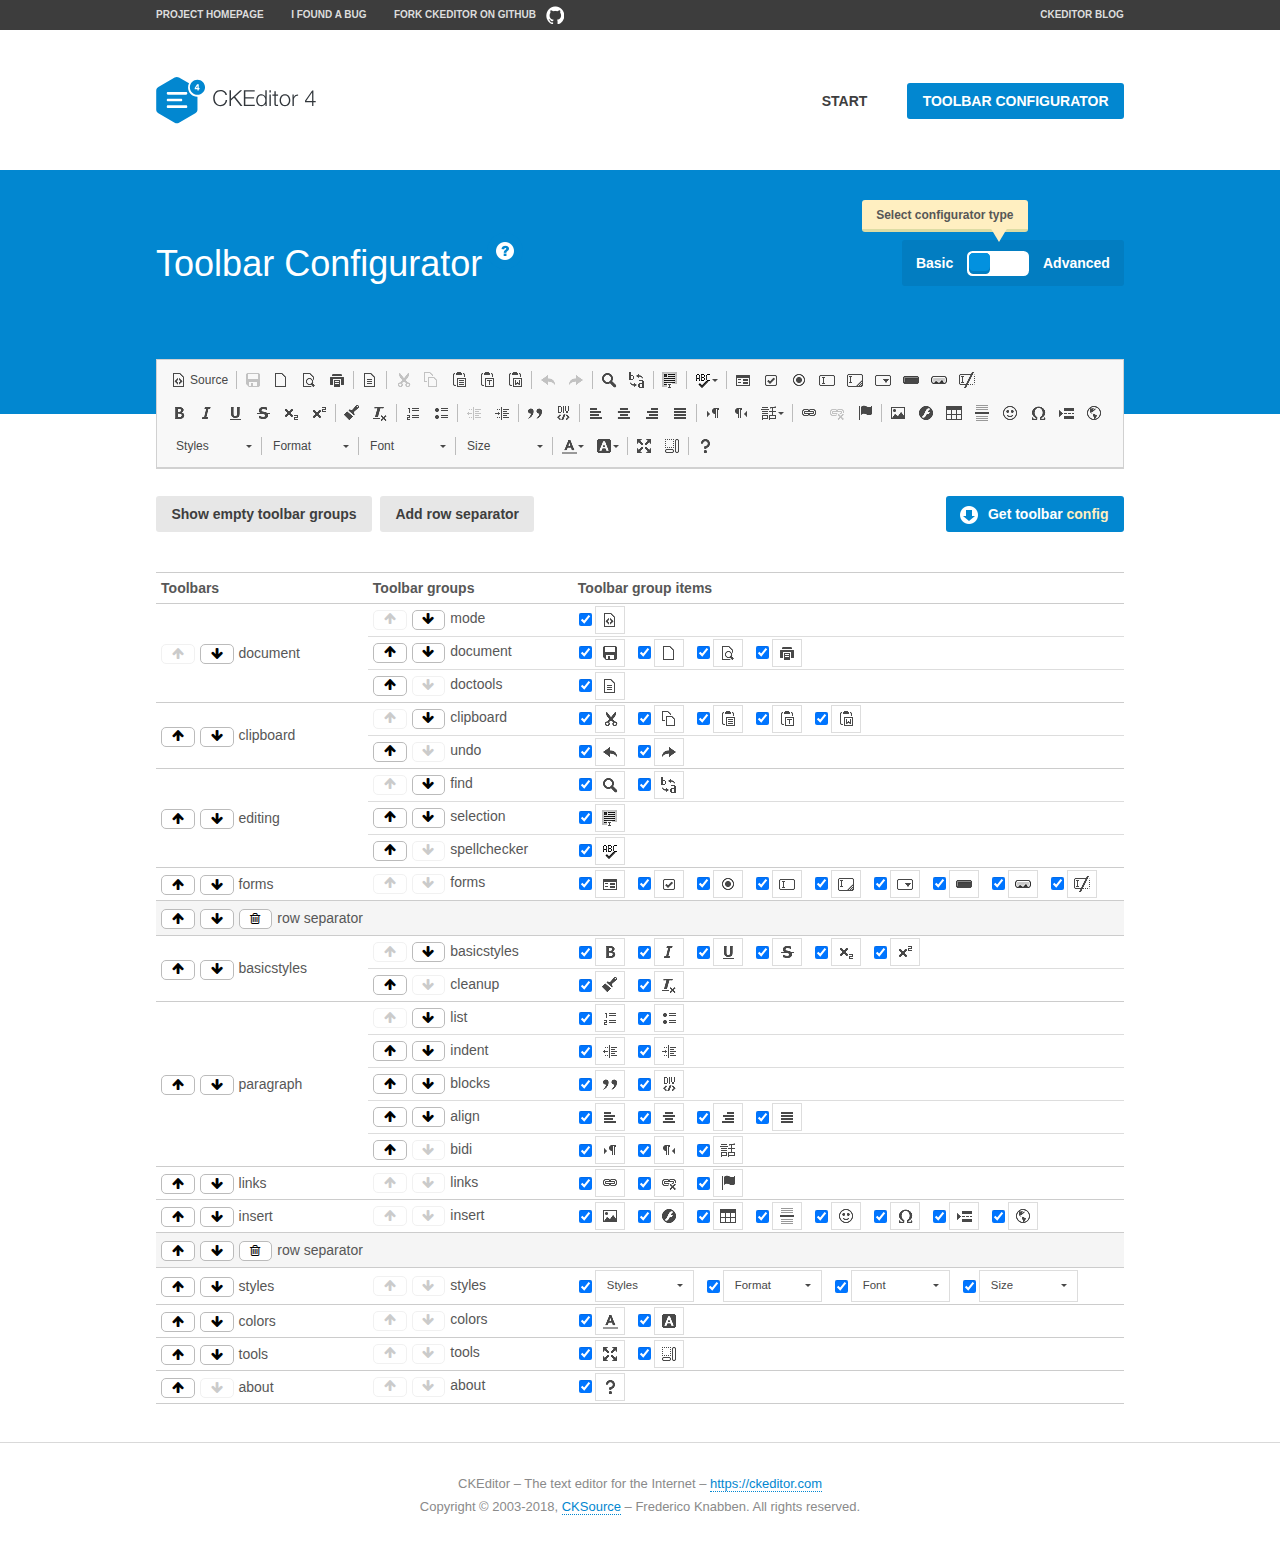
<file: src/main/resources/static/ckeditor/samples/toolbarconfigurator/index.html>
<!DOCTYPE html>
<!--
Copyright (c) 2003-2018, CKSource - Frederico Knabben. All rights reserved.
For licensing, see LICENSE.md or https://ckeditor.com/legal/ckeditor-oss-license
-->
<!--[if IE 8]><html class="ie8"><![endif]-->
<!--[if gt IE 8]><html><![endif]-->
<!--[if !IE]><!--><html><!--<![endif]-->
<head>
	<meta charset="utf-8">
	<title>Toolbar Configurator</title>
	<script src="../../ckeditor.js"></script>
	<script>
		if ( CKEDITOR.env.ie && CKEDITOR.env.version < 9 )
			CKEDITOR.tools.enableHtml5Elements( document );
	</script>
	<link rel="stylesheet" href="lib/codemirror/codemirror.css">
	<link rel="stylesheet" href="lib/codemirror/show-hint.css">
	<link rel="stylesheet" href="lib/codemirror/neo.css">
	<link rel="stylesheet" href="css/fontello.css">
	<link rel="stylesheet" href="../css/samples.css">
</head>
<body id="toolbar">

<nav class="navigation-a">
	<div class="grid-container">
		<ul class="navigation-a-left grid-width-70">
			<li><a href="https://ckeditor.com/ckeditor-4/">Project Homepage</a></li>
			<li><a href="https://github.com/ckeditor/ckeditor-dev/issues">I found a bug</a></li>
			<li><a href="http://github.com/ckeditor/ckeditor-dev" class="icon-pos-right icon-navigation-a-github">Fork CKEditor on GitHub</a></li>
		</ul>
		<ul class="navigation-a-right grid-width-30">
			<li><a href="https://ckeditor.com/blog/">CKEditor Blog</a></li>
		</ul>
	</div>
</nav>

<header class="header-a">
	<div class="grid-container">
		<h1 class="header-a-logo grid-width-30">
			<a href="../index.html"><img src="../img/logo.svg" onerror="this.src='../img/logo.png'; this.onerror=null;" alt="CKEditor Logo"></a>
		</h1>
		<nav class="navigation-b grid-width-70">
			<ul>
				<li><a href="../index.html"  class="button-a">Start</a></li>
				<li><a href="index.html"  class="button-a button-a-background">Toolbar configurator</a></li>
			</ul>
		</nav>
	</div>
</header>

<main>
	<div class="adjoined-top">
		<div class="grid-container">
			<div class="content grid-width-100">
				<div class="grid-container-nested">
					<h1 class="grid-width-60">
						Toolbar Configurator
						<a href="#help-content" type="button" title="Configurator help" id="help" class="button-a button-a-background button-a-no-text icon-pos-left icon-question-mark">Help</a>
					</h1>

					<div class="grid-width-40 grid-switch-magic">
						<div class="switch">
							<span class="balloon-a balloon-a-se">Select configurator type</span>
							<input type="radio" name="radio" data-num="1" id="radio-basic" />
							<input type="radio" name="radio" data-num="2" id="radio-advanced" />
							<label data-for="1" for="radio-basic">Basic</label>
							<span class="switch-inner">
								<span class="handler"></span>
							</span>
							<label data-for="2" for="radio-advanced">Advanced</label>
						</div>
					</div>
				</div>
			</div>
		</div>
	</div>
	<div class="adjoined-bottom">
		<div class="grid-container">
			<div class="grid-width-100">
				<div class="editors-container">
					<div id="editor-basic"></div>
					<div id="editor-advanced"></div>
				</div>
			</div>
		</div>
	</div>

	<div class="grid-container configurator">
		<div class="content grid-width-100">
			<div class="configurator">
				<div>
					<div id="toolbarModifierWrapper"></div>
				</div>
			</div>
		</div>
	</div>

	<div id="help-content">
		<div class="grid-container">
			<div class="grid-width-100">
				<h2>What Am I Doing Here?</h2>

				<div class="grid-container grid-container-nested">
					<div class="basic">
						<div class="grid-width-50">
							<p>Arrange <a href="https://docs.ckeditor.com/ckeditor4/docs/#!/api/CKEDITOR.config-cfg-toolbarGroups">toolbar groups</a>, toggle <a href="https://docs.ckeditor.com/ckeditor4/docs/#!/api/CKEDITOR.config-cfg-removeButtons">button visibility</a> according to your needs and get your toolbar configuration.</p>
							<p>You can replace the content of the <a href="../../config.js"><code>config.js</code></a> file with the generated configuration. If you already set some configuration options you will need to merge both configurations.</p>
						</div>
						<div class="grid-width-50">
							<p>Read more about different ways of <a href="https://docs.ckeditor.com/ckeditor4/docs/#!/guide/dev_configuration">setting configuration</a> and do not forget about <strong>clearing browser cache</strong>.</p>
							<p>Arranging toolbar groups is the recommended way of configuring the toolbar, but if you need more freedom you can use the <a href="#advanced">advanced configurator</a>.</p>
						</div>
					</div>
					<div class="advanced" style="display: none;">
						<div class="grid-width-50">
							<p>With this code editor you can edit your <a href="https://docs.ckeditor.com/ckeditor4/docs/#!/api/CKEDITOR.config-cfg-toolbar">toolbar configuration</a> live.</p>
							<p>You can replace the content of the <a href="../../config.js"><code>config.js</code></a> file with the generated configuration. If you already set some configuration options you will need to merge both configurations.</p>
						</div>
						<div class="grid-width-50">
							<p>Read more about different ways of <a href="https://docs.ckeditor.com/ckeditor4/docs/#!/guide/dev_configuration">setting configuration</a> and do not forget about <strong>clearing browser cache</strong>.</p>
						</div>
					</div>
				</div>

				<p class="grid-container grid-container-nested">
					<button type="button" class="help-content-close grid-width-100 button-a button-a-background">Got it. Let's play!</button>
				</p>
			</div>
		</div>
	</div>
</main>

<footer class="footer-a grid-container">
	<p class="grid-width-100">
		CKEditor &ndash; The text editor for the Internet &ndash; <a class="samples" href="https://ckeditor.com/">https://ckeditor.com</a>
	</p>
	<p class="grid-width-100" id="copy">
		Copyright &copy; 2003-2018, <a class="samples" href="https://cksource.com/">CKSource</a> &ndash; Frederico Knabben. All rights reserved.
	</p>
</footer>

<script src="lib/codemirror/codemirror.js"></script>
<script src="lib/codemirror/javascript.js"></script>
<script src="lib/codemirror/show-hint.js"></script>

<script src="js/fulltoolbareditor.js"></script>
<script src="js/abstracttoolbarmodifier.js"></script>
<script src="js/toolbarmodifier.js"></script>
<script src="js/toolbartextmodifier.js"></script>
<script src="../js/sf.js"></script>

<script>
	( function() {
		'use strict';

		var mode = ( window.location.hash.substr( 1 ) === 'advanced' ) ? 'advanced' : 'basic',
			configuratorSection = CKEDITOR.document.findOne( 'main > .grid-container.configurator' ),
			basicInstruction = CKEDITOR.document.findOne( '#help-content .basic' ),
			advancedInstruction = CKEDITOR.document.findOne( '#help-content .advanced' ),

			// Configurator mode switcher.
			modeSwitchBasic = CKEDITOR.document.getById( 'radio-basic' ),
			modeSwitchAdvanced = CKEDITOR.document.getById( 'radio-advanced' );

		// Initial setup
		function updateSwitcher() {
			if ( mode === 'advanced' ) {
				modeSwitchAdvanced.$.checked = true;
			} else {
				modeSwitchBasic.$.checked = true;
			}
		}

		updateSwitcher();

		CKEDITOR.document.getWindow().on( 'hashchange', function( e ) {
			var hash = window.location.hash.substr( 1 );
			if ( !( hash === 'advanced' || hash === 'basic' ) ) {
				return;
			}
			mode = hash;
			onToolbarsDone( mode );
		} );

		CKEDITOR.document.getWindow().on( 'resize', function() {
			updateToolbar( ( mode === 'basic' ? toolbarModifier : toolbarTextModifier )[ 'editorInstance' ] );
		} );

		function onRefresh( modifier ) {
			modifier = modifier || this;

			if ( mode === 'basic' && modifier instanceof ToolbarConfigurator.ToolbarTextModifier ) {
				return;
			}

			// CodeMirror container becomes visible, so we need to refresh and to avoid rendering problems.
			if ( mode === 'advanced' && modifier instanceof ToolbarConfigurator.ToolbarTextModifier ) {
				modifier.codeContainer.refresh();
			}

			updateToolbar( modifier.editorInstance );
		}

		function updateToolbar( editor ) {
			var editorContainer = editor.container;

			// Not always editor is loaded.
			if ( !editorContainer ) {
				return;
			}

			var displayStyle = editorContainer.getStyle( 'display' );

			editorContainer.setStyle( 'display', 'block' );

			var newHeight = editorContainer.getSize( 'height' );

			var newMarginTop = parseInt( editorContainer.getComputedStyle( 'margin-top' ), 10 );
			newMarginTop = ( isNaN( newMarginTop ) ? 0 : Number( newMarginTop ) );

			var newMarginBottom = parseInt( editorContainer.getComputedStyle( 'margin-bottom' ), 10 );
			newMarginBottom = ( isNaN( newMarginBottom ) ? 0 : Number( newMarginBottom ) );

			var result = newHeight + newMarginTop + newMarginBottom;

			editorContainer.setStyle( 'display', displayStyle );

			editor.container.getAscendant( 'div' ).setStyle( 'height', result + 'px' );
		}

		var toolbarModifier = new ToolbarConfigurator.ToolbarModifier( 'editor-basic' );

		var done = 0;
		toolbarModifier.init( onToolbarInit );
		toolbarModifier.onRefresh = onRefresh;

		CKEDITOR.document.getById( 'toolbarModifierWrapper' ).append( toolbarModifier.mainContainer );

		var toolbarTextModifier = new ToolbarConfigurator.ToolbarTextModifier( 'editor-advanced' );
		toolbarTextModifier.init( onToolbarInit );
		toolbarTextModifier.onRefresh = onRefresh;

		function onToolbarInit() {
			if ( ++done === 2 ) {
				onToolbarsDone();

				positionSticky.watch( CKEDITOR.document.findOne( '.toolbar' ), function() {
					return mode === 'advanced';
				} );
			}
		}

		function onToolbarsDone() {
			if ( mode === 'basic' ) {
				toggleModeBasic( false );
			} else {
				toggleModeAdvanced( false );
			}

			updateSwitcher();

			setTimeout( function() {
				CKEDITOR.document.findOne( '.editors-container' ).addClass( 'active' );
				CKEDITOR.document.findOne( '#toolbarModifierWrapper' ).addClass( 'active' );
			}, 200 );
		}

		CKEDITOR.document.getById( 'toolbarModifierWrapper' ).append( toolbarTextModifier.mainContainer );

		function toogleModeSwitch( onElement, offElement, onModifier, offModifier ) {
			onElement.addClass( 'fancy-button-active' );
			offElement.removeClass( 'fancy-button-active' );

			onModifier.showUI();
			offModifier.hideUI();
		}

		function toggleModeBasic( callOnRefresh ) {
			callOnRefresh = ( callOnRefresh !== false );
			mode = 'basic';
			window.location.hash = '#basic';
			toogleModeSwitch( modeSwitchBasic, modeSwitchAdvanced, toolbarModifier, toolbarTextModifier );

			configuratorSection.removeClass( 'freed-width' );
			basicInstruction.show();
			advancedInstruction.hide();

			callOnRefresh && onRefresh( toolbarModifier );
		}

		function toggleModeAdvanced( callOnRefresh ) {
			callOnRefresh = ( callOnRefresh !== false );
			mode = 'advanced';
			window.location.hash = '#advanced';
			toogleModeSwitch( modeSwitchAdvanced, modeSwitchBasic, toolbarTextModifier, toolbarModifier );

			configuratorSection.addClass( 'freed-width' );
			advancedInstruction.show();
			basicInstruction.hide();

			callOnRefresh && onRefresh( toolbarTextModifier );
		}

		modeSwitchBasic.on( 'click', toggleModeBasic );
		modeSwitchAdvanced.on( 'click', toggleModeAdvanced );

		//
		// Position:sticky for the toolbar.
		//

		// Will make elements behave like they were styled with position:sticky.
		var positionSticky = {
			// Store object: {
			// 		element: CKEDITOR.dom.element, // Element which will float.
			// 		placeholder: CKEDITOR.dom.element, // Placeholder which is place to prevent page bounce.
			// 		isFixed: boolean // Whether element float now.
			// }
			watched: [],

			active: [],

			staticContainer: null,

			init: function() {
				var element = CKEDITOR.dom.element.createFromHtml(
					'<div class="staticContainer">' +
						'<div class="grid-container" >' +
							'<div class="grid-width-100">' +
								'<div class="inner"></div>' +
							'</div>' +
						'</div>' +
					'</div>' );

				this.staticContainer = element.findOne( '.inner' );

				CKEDITOR.document.getBody().append( element );
			},

			watch: function( element, preventFunc ) {
				this.watched.push( {
					element: element,
					placeholder: new CKEDITOR.dom.element( 'div' ),
					isFixed: false,
					preventFunc: preventFunc
				} );
			},

			checkAll: function() {
				for ( var i = 0; i < this.watched.length; i++ ) {
					this.check( this.watched[ i ] );
				}
			},

			check: function( element ) {
				var isFixed = element.isFixed;
				var shouldBeFixed = this.shouldBeFixed( element );

				// Nothing to be done.
				if ( isFixed === shouldBeFixed ) {
					return;
				}

				var placeholder = element.placeholder;

				if ( isFixed ) {
					// Unfixing.

					element.element.insertBefore( placeholder );
					placeholder.remove();

					element.element.removeStyle( 'margin' );

					this.active.splice( CKEDITOR.tools.indexOf( this.active, element ), 1 );

				} else {
					// Fixing.
					placeholder.setStyle( 'width', element.element.getSize( 'width' ) + 'px' );
					placeholder.setStyle( 'height', element.element.getSize( 'height' ) + 'px' );
					placeholder.setStyle( 'margin-bottom', element.element.getComputedStyle( 'margin-bottom' ) );
					placeholder.setStyle( 'display', element.element.getComputedStyle( 'display' ) );
					placeholder.insertAfter( element.element );

					this.staticContainer.append( element.element );

					this.active.push( element );
				}

				element.isFixed = !element.isFixed;
			},

			shouldBeFixed: function( element ) {
				if ( element.preventFunc && element.preventFunc() ) {
					return false;
				}

				// If element is already fixed we are checking it's placeholder.
				var related = ( element.isFixed ? element.placeholder : element.element ),
					clientRect = related.$.getBoundingClientRect(),
					staticHeight = this.staticContainer.getSize('height' ),
					elemHeight = element.element.getSize( 'height' );

				if ( element.isFixed ) {
					return ( clientRect.top + elemHeight < staticHeight );
				} else {
					return ( clientRect.top < staticHeight );
				}
			}
		};

		positionSticky.init();

		CKEDITOR.document.getWindow().on( 'scroll',
			new CKEDITOR.tools.eventsBuffer( 100, positionSticky.checkAll, positionSticky ).input
		);

		// Make the toolbar sticky.
		positionSticky.watch( CKEDITOR.document.findOne( '.editors-container' ) );

		// Help button and help-content.
		( function() {
			var helpButton = CKEDITOR.document.getById( 'help' ),
				helpContent = CKEDITOR.document.getById( 'help-content' );

			// Don't show help button on IE8 because it's unsupported by Pico Modal.
			if ( CKEDITOR.env.ie && CKEDITOR.env.version == 8 ) {
				helpButton.hide();
			} else {
				// Display help modal when the button is clicked.
				helpButton.on( 'click', function( evt ) {
					SF.modal( {
						// Clone modal content from DOM.
						content: helpContent.getHtml(),

						afterCreate: function( modal ) {
							// Enable modal content button to close the modal.
							new CKEDITOR.dom.element( modal.modalElem() ).findOne( '.help-content-close' ).once( 'click', modal.close );
						}
					} ).show();
				} );
			}
		} )();
	} )();
</script>
</body>
</html>
</file>
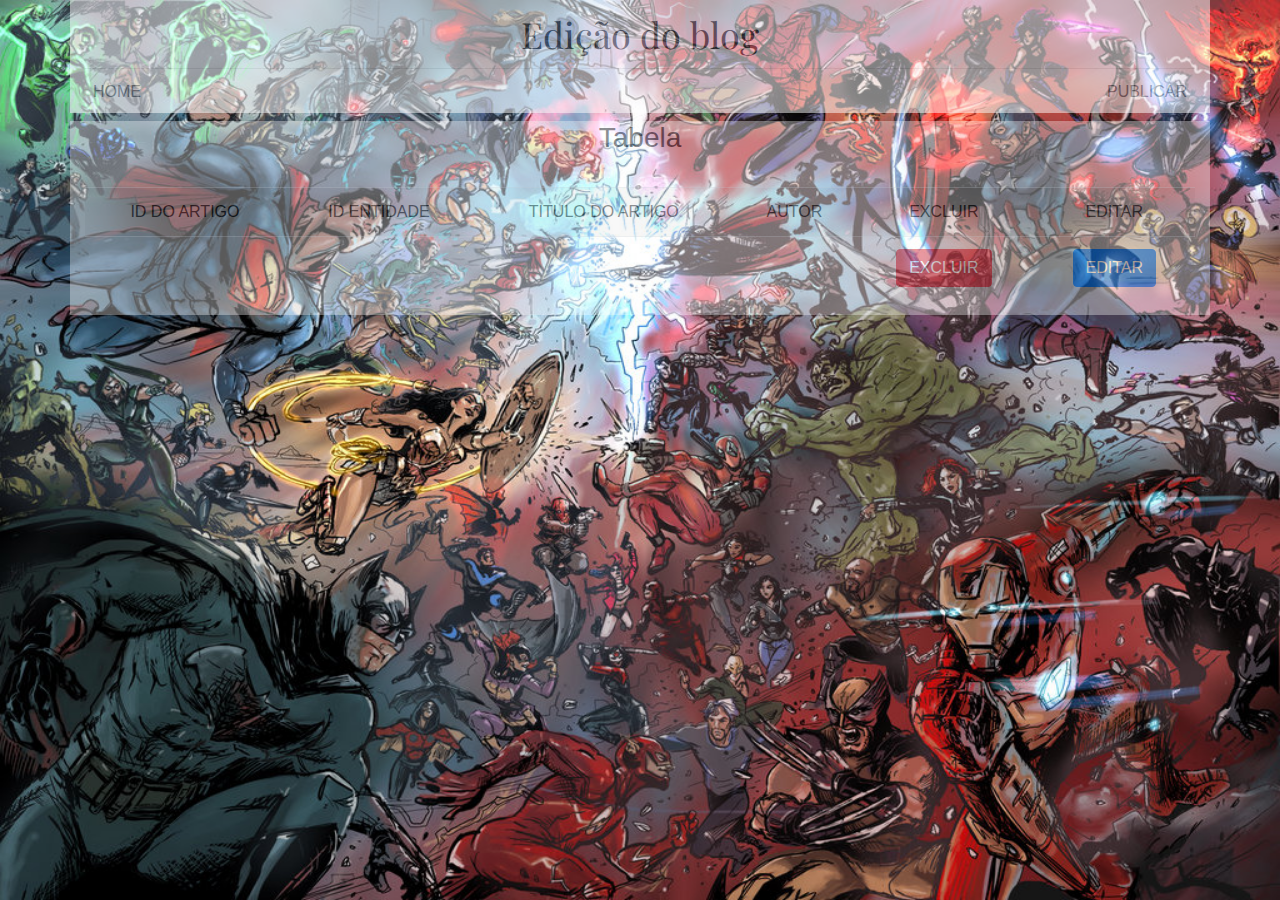
<file: src/main/resources/templates/back/mainEdit.html>
<!DOCTYPE html>
<html lang="pt-br"
      xmlns="http://www.w3.org/1999/xhtml"
      xmlns:th="http://www.thymeleaf.org">
      
	<head>
		<meta charset="UTF-8"/>
		<title>Mundo GK Administração</title>
						
		<!-- Links do bootstrao que vem junto ao thymeleaf -->
		<link rel="stylesheet" href="https://maxcdn.bootstrapcdn.com/bootstrap/4.0.0/css/bootstrap.min.css" 
			  integrity="sha384-Gn5384xqQ1aoWXA+058RXPxPg6fy4IWvTNh0E263XmFcJlSAwiGgFAW/dAiS6JXm" 
			  crossorigin="anonymous">
		<link th:href="@{/webjars/bootstrap/css/bootstrap.min.css}" rel="stylesheet"/>
		<link th:href="@{/webjars/bootstrap/css/bootstrap-theme.min.css}" rel="stylesheet"/>
		
		<!-- Links do bootstrao na rede -->
		<link rel="stylesheet" href="https://stackpath.bootstrapcdn.com/bootstrap/4.1.1/css/bootstrap.min.css" integrity="sha384-WskhaSGFgHYWDcbwN70/dfYBj47jz9qbsMId/iRN3ewGhXQFZCSftd1LZCfmhktB" crossorigin="anonymous">	  
			  
		<!-- Links do bootstrap que eu aloquei na pasta staric -->
        <link href="https://fonts.googleapis.com/css?family=Playfair+Display:700,900" rel="stylesheet">
        <link href="../../static/style/blog.css" rel="stylesheet" th:href="@{/style/blog.css}">
        <link href="../../static/style/body.css" rel="stylesheet" th:href="@{/style/body.css}">
        <link href="../../static/style/bootstrap.min.css" rel="stylesheet" th:href="@{/style/bootstrap.mim.css}">
        <link href="../../static/style/body.css" th:href="@{/style/body.css}" rel="stylesheet" type="text/css">   
		<link href="../../static/css/bootstrap-datepicker.css" th:href="@{/css/bootstrap-datepicker.css}" rel="stylesheet" type="text/css">


	</head>
	<body class="body-class  body-layout">
	
	<div class="container bg-white div-trans">
	    	<header class="blog-header py-3">
	        	<div class="row flex-nowrap justify-content-between align-items-center">
	            	<div class="col-4 pt-1">
	                	<a class="text-muted" href=""></a>
	                </div>
	                <div class="col-4 text-center">
	                	<a class="blog-header-logo text-dark" href="#">Edição do blog</a>
	                </div>
	                <div class="col-4 d-flex justify-content-end align-items-center">
	                </div>
	        	</div>
	    	</header>	
	        <div class="nav-scroller py-1 mb-2">
	        	<nav class="nav d-flex justify-content-between">
	            	<a class="p-2 text-muted" href="/">HOME</a>	                    
	                <a class="p-2 text-muted" href="/main/panel">PUBLICAR</a>
	            </nav>
	        </div>
	     </div>
	
	<div class="container  div-trans div-opacity">
		<div class="row">
			<div class="col-md-12 text-center">
				<h3>Tabela</h3><br/>
				<table class="table table-striped">			
					<tr>
						<td>ID DO ARTIGO</td>
						<td>ID ENTIDADE</td>
						<td>TITULO DO ARTIGO</td>
						<td>AUTOR</td>
						<td>EXCLUIR</td>
						<td>EDITAR</td>
					</tr>	
					<tr th:each="artigo: ${artigos}">
						<td>
							<label> <span th:text="${artigo.id_artigo}"></span> </label>
						</td>
						<td>
							<label> <span th:text="${artigo.id_entidade}"></span> </label>
						</td>
						<td>
							<label> <span th:text="${artigo.titulo}"></span> </label>
						</td>
						<td>
							<label> <span th:text="${artigo.autor}"></span> </label>
						</td>
						<td>
							<form method="POST" th:action="@{/main/delete/{id_artigo}(id_artigo=${artigo.id_artigo})}">
								<input type="hidden" name="_method" value="DELETE">								
								<button type="submit" class="btn btn-danger btn-xs">
									<span class="glyphicon glyphicon-trash"  aria-hidden="true"></span>EXCLUIR
								</button>
							</form>
						</td>
						<td>
							<form method="GET" th:action="@{/main/view/{id_artigo}(id_artigo=${artigo.id_artigo})}">
								<input type="hidden" name="_method">								
								<button type="submit" class="btn btn-primary btn-xs">
									<span class="glyphicon glyphicon-pencil"></span>EDITAR
								</button>
							</form>
						</td>								
					</tr>
				</table>
			</div><!-- col-md-10 -->
		</div><!-- row-->
		
	</div><!-- div-trans -->	
	
    <!-- jQuery first, then Popper.js, then Bootstrap JS -->
	    <script src="https://code.jquery.com/jquery-3.2.1.slim.min.js" 
	    		integrity="sha384-KJ3o2DKtIkvYIK3UENzmM7KCkRr/rE9/Qpg6aAZGJwFDMVNA/GpGFF93hXpG5KkN" 
	    		crossorigin="anonymous"></script>
	    <script src="https://cdnjs.cloudflare.com/ajax/libs/popper.js/1.12.9/umd/popper.min.js" 
	    		integrity="sha384-ApNbgh9B+Y1QKtv3Rn7W3mgPxhU9K/ScQsAP7hUibX39j7fakFPskvXusvfa0b4Q" 
	    		crossorigin="anonymous"></script>
	    <script src="https://maxcdn.bootstrapcdn.com/bootstrap/4.0.0/js/bootstrap.min.js" 
	    		integrity="sha384-JZR6Spejh4U02d8jOt6vLEHfe/JQGiRRSQQxSfFWpi1MquVdAyjUar5+76PVCmYl" 
	    		crossorigin="anonymous"></script>	    		
		<script th:src="@{/webjars/jquery/jquery.min.js}"></script>
		<script th:src="@{/webjars/bootstrap/js/bootstrap.min.js}"></script>
		
	</body>
</html>
</file>
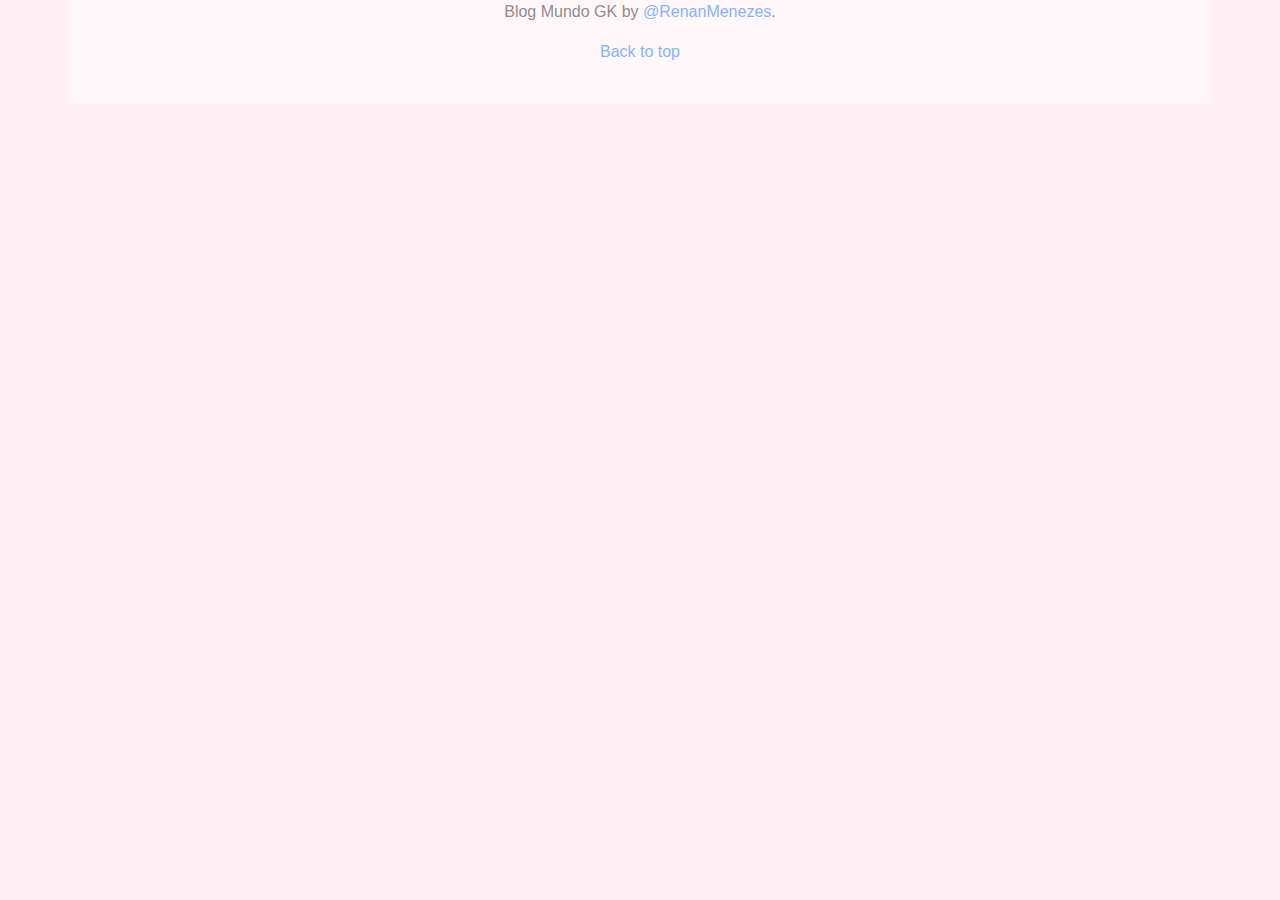
<file: src/main/resources/templates/fragments/footer.html>
<!DOCTYPE html>
<html lang="pt-br"
      xmlns="http://www.w3.org/1999/xhtml"
      xmlns:th="http://www.thymeleaf.org">
      
	<head>
		<meta charset="UTF-8"/>
		<title>Mundo GK</title>		
				
		<!-- Links do bootstrao que vem junto ao thymeleaf -->		
		<link rel="stylesheet" href="https://maxcdn.bootstrapcdn.com/bootstrap/4.0.0/css/bootstrap.min.css" 
			  integrity="sha384-Gn5384xqQ1aoWXA+058RXPxPg6fy4IWvTNh0E263XmFcJlSAwiGgFAW/dAiS6JXm" 
			  crossorigin="anonymous">
		<link th:href="@{/webjars/bootstrap/css/bootstrap.min.css}" rel="stylesheet"/>
		<link th:href="@{/webjars/bootstrap/css/bootstrap-theme.min.css}" rel="stylesheet"/>
		  
		<!-- Links do bootstrap que eu aloquei na pasta staric -->
        <link href="https://fonts.googleapis.com/css?family=Playfair+Display:700,900" rel="stylesheet">
        <link href="../../static/style/blog.css" rel="stylesheet" th:href="@{style/blog.css}">
        <link href="../../static/style/body.css" rel="stylesheet" th:href="@{style/body.css}">
        <link href="../../static/style/bootstrap.min.css" rel="stylesheet" th:href="@{style/bootstrap.mim.css}">
        <link href="../../static/style/body.css" th:href="@{style/body.css}" rel="stylesheet" type="text/css">

	</head>
	<body class="body-class">
    <!-- jQuery first, then Popper.js, then Bootstrap JS -->
	    <script src="https://code.jquery.com/jquery-3.2.1.slim.min.js" 
	    		integrity="sha384-KJ3o2DKtIkvYIK3UENzmM7KCkRr/rE9/Qpg6aAZGJwFDMVNA/GpGFF93hXpG5KkN" 
	    		crossorigin="anonymous"></script>
	    <script src="https://cdnjs.cloudflare.com/ajax/libs/popper.js/1.12.9/umd/popper.min.js" 
	    		integrity="sha384-ApNbgh9B+Y1QKtv3Rn7W3mgPxhU9K/ScQsAP7hUibX39j7fakFPskvXusvfa0b4Q" 
	    		crossorigin="anonymous"></script>
	    <script src="https://maxcdn.bootstrapcdn.com/bootstrap/4.0.0/js/bootstrap.min.js" 
	    		integrity="sha384-JZR6Spejh4U02d8jOt6vLEHfe/JQGiRRSQQxSfFWpi1MquVdAyjUar5+76PVCmYl" 
	    		crossorigin="anonymous"></script>
	    
				
			<footer class="container bg-white div-trans" th:fragment="footer">		    				
			<!--  <footer class="blog-footer" th:fragment="footer"> -->			
				<center>
		            <p>Blog Mundo GK <a href="https://getbootstrap.com/">
		            	</a> by <a href="https://twitter.com/otaviiomenezes">@RenanMenezes</a>.
		            </p>
		            
		            <p>
		                <a href="#">Back to top</a>
		            </p>
		       	</center> <br/>	      
        	</footer>
        
        <script th:src="@{/webjars/jquery/jquery.min.js}"></script>
		<script th:src="@{/webjars/bootstrap/js/bootstrap.min.js}"></script>
	</body>
</html>
</file>
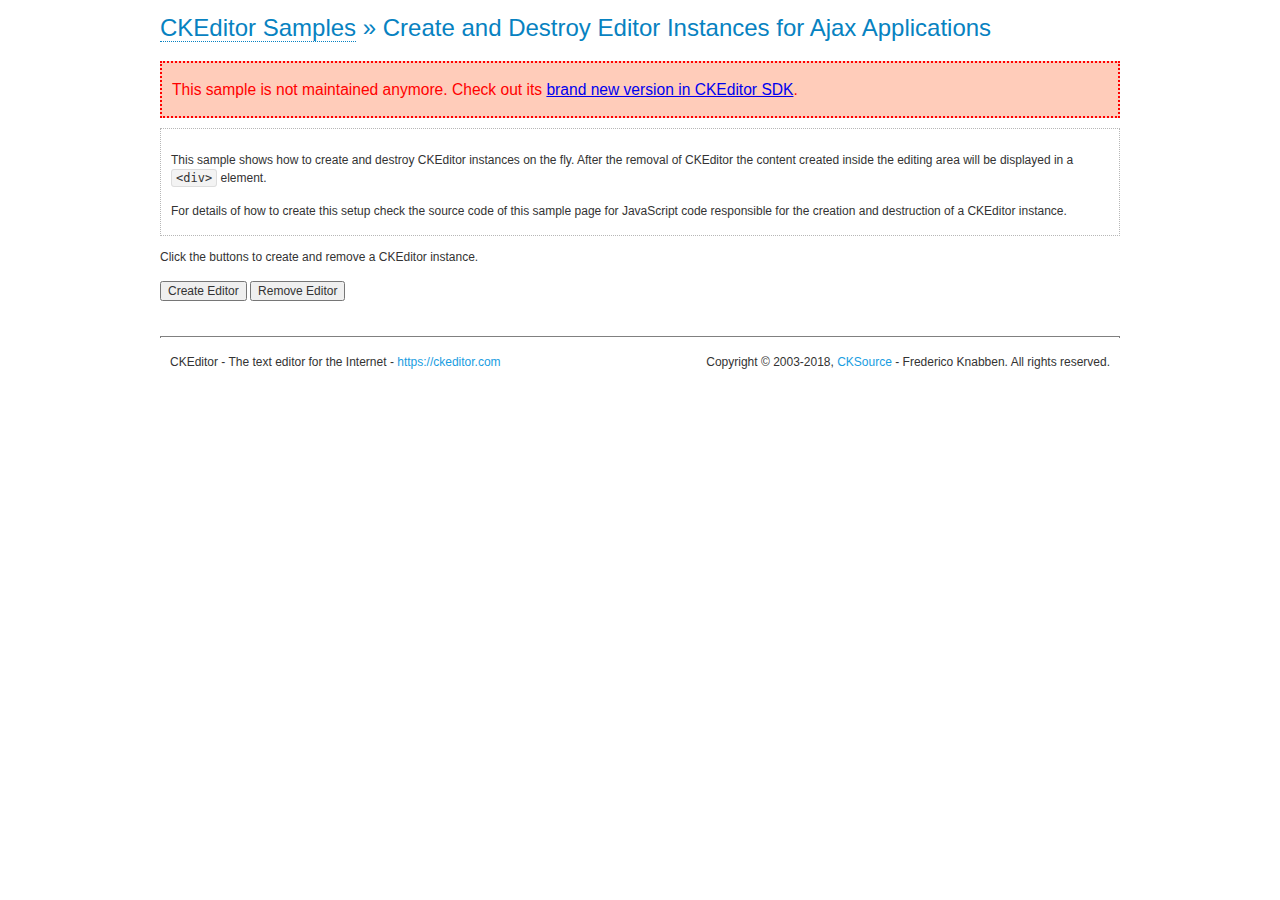
<file: src/main/resources/static/ckeditor/samples/old/ajax.html>
<!DOCTYPE html>
<!--
Copyright (c) 2003-2018, CKSource - Frederico Knabben. All rights reserved.
For licensing, see LICENSE.md or https://ckeditor.com/legal/ckeditor-oss-license
-->
<html>
<head>
	<meta charset="utf-8">
	<title>Ajax &mdash; CKEditor Sample</title>
	<script src="../../ckeditor.js"></script>
	<link rel="stylesheet" href="sample.css">
	<script>

		var editor, html = '';

		function createEditor() {
			if ( editor )
				return;

			// Create a new editor inside the <div id="editor">, setting its value to html
			var config = {};
			editor = CKEDITOR.appendTo( 'editor', config, html );
		}

		function removeEditor() {
			if ( !editor )
				return;

			// Retrieve the editor contents. In an Ajax application, this data would be
			// sent to the server or used in any other way.
			document.getElementById( 'editorcontents' ).innerHTML = html = editor.getData();
			document.getElementById( 'contents' ).style.display = '';

			// Destroy the editor.
			editor.destroy();
			editor = null;
		}

	</script>
</head>
<body>
	<h1 class="samples">
		<a href="index.html">CKEditor Samples</a> &raquo; Create and Destroy Editor Instances for Ajax Applications
	</h1>
	<div class="warning deprecated">
		This sample is not maintained anymore. Check out its <a href="https://sdk.ckeditor.com/samples/saveajax.html">brand new version in CKEditor SDK</a>.
	</div>
	<div class="description">
		<p>
			This sample shows how to create and destroy CKEditor instances on the fly. After the removal of CKEditor the content created inside the editing
			area will be displayed in a <code>&lt;div&gt;</code> element.
		</p>
		<p>
			For details of how to create this setup check the source code of this sample page
			for JavaScript code responsible for the creation and destruction of a CKEditor instance.
		</p>
	</div>
	<p>Click the buttons to create and remove a CKEditor instance.</p>
	<p>
		<input onclick="createEditor();" type="button" value="Create Editor">
		<input onclick="removeEditor();" type="button" value="Remove Editor">
	</p>
	<!-- This div will hold the editor. -->
	<div id="editor">
	</div>
	<div id="contents" style="display: none">
		<p>
			Edited Contents:
		</p>
		<!-- This div will be used to display the editor contents. -->
		<div id="editorcontents">
		</div>
	</div>
	<div id="footer">
		<hr>
		<p>
			CKEditor - The text editor for the Internet - <a class="samples" href="https://ckeditor.com/">https://ckeditor.com</a>
		</p>
		<p id="copy">
			Copyright &copy; 2003-2018, <a class="samples" href="https://cksource.com/">CKSource</a> - Frederico
			Knabben. All rights reserved.
		</p>
	</div>
</body>
</html>
</file>
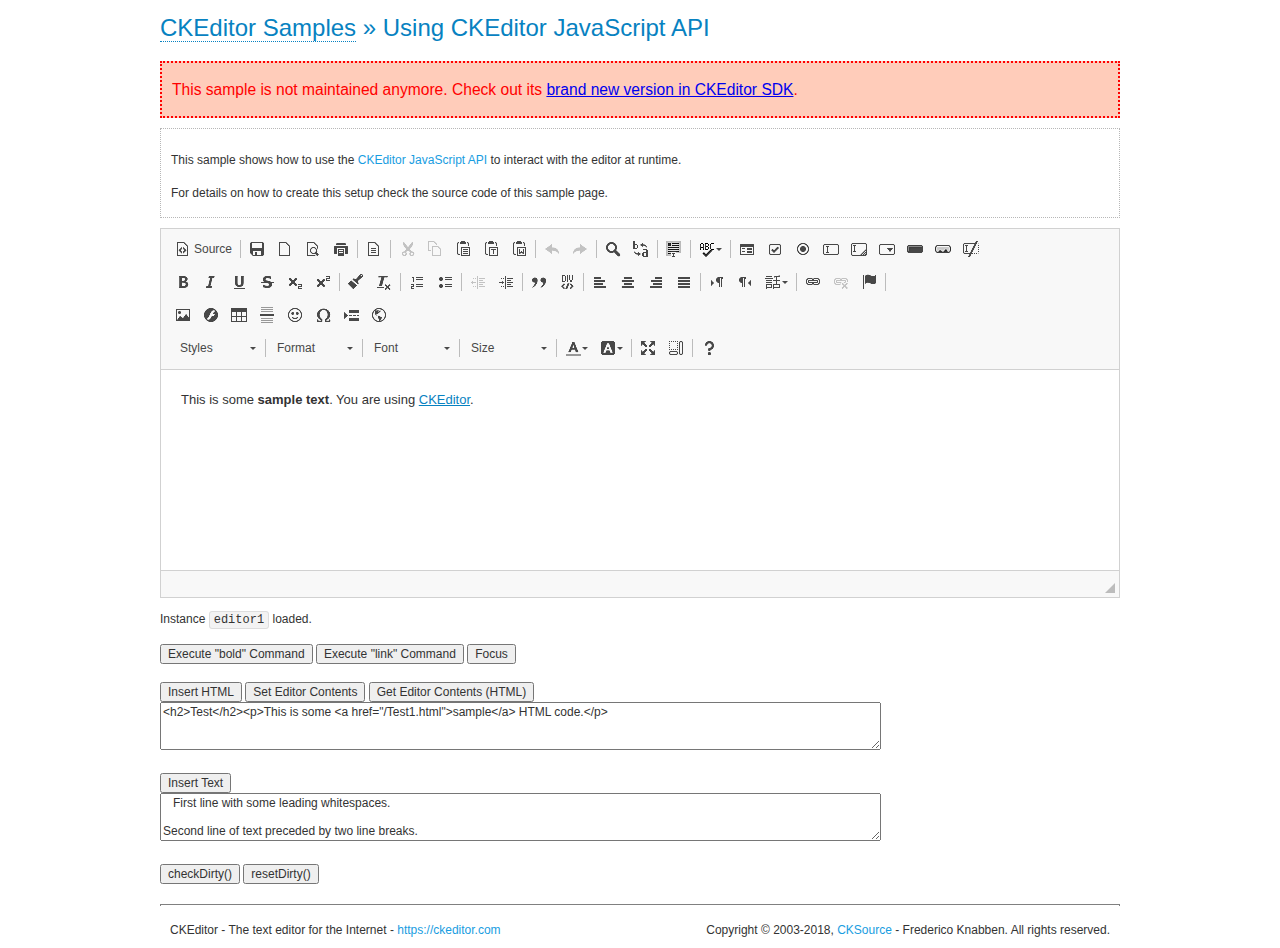
<file: src/main/resources/static/ckeditor/samples/old/api.html>
<!DOCTYPE html>
<!--
Copyright (c) 2003-2018, CKSource - Frederico Knabben. All rights reserved.
For licensing, see LICENSE.md or https://ckeditor.com/legal/ckeditor-oss-license
-->
<html>
<head>
	<meta charset="utf-8">
	<title>API Usage &mdash; CKEditor Sample</title>
	<script src="../../ckeditor.js"></script>
	<link href="sample.css" rel="stylesheet">
	<script>

// The instanceReady event is fired, when an instance of CKEditor has finished
// its initialization.
CKEDITOR.on( 'instanceReady', function( ev ) {
	// Show the editor name and description in the browser status bar.
	document.getElementById( 'eMessage' ).innerHTML = 'Instance <code>' + ev.editor.name + '<\/code> loaded.';

	// Show this sample buttons.
	document.getElementById( 'eButtons' ).style.display = 'block';
});

function InsertHTML() {
	// Get the editor instance that we want to interact with.
	var editor = CKEDITOR.instances.editor1;
	var value = document.getElementById( 'htmlArea' ).value;

	// Check the active editing mode.
	if ( editor.mode == 'wysiwyg' )
	{
		// Insert HTML code.
		// https://docs.ckeditor.com/ckeditor4/docs/#!/api/CKEDITOR.editor-method-insertHtml
		editor.insertHtml( value );
	}
	else
		alert( 'You must be in WYSIWYG mode!' );
}

function InsertText() {
	// Get the editor instance that we want to interact with.
	var editor = CKEDITOR.instances.editor1;
	var value = document.getElementById( 'txtArea' ).value;

	// Check the active editing mode.
	if ( editor.mode == 'wysiwyg' )
	{
		// Insert as plain text.
		// https://docs.ckeditor.com/ckeditor4/docs/#!/api/CKEDITOR.editor-method-insertText
		editor.insertText( value );
	}
	else
		alert( 'You must be in WYSIWYG mode!' );
}

function SetContents() {
	// Get the editor instance that we want to interact with.
	var editor = CKEDITOR.instances.editor1;
	var value = document.getElementById( 'htmlArea' ).value;

	// Set editor contents (replace current contents).
	// https://docs.ckeditor.com/ckeditor4/docs/#!/api/CKEDITOR.editor-method-setData
	editor.setData( value );
}

function GetContents() {
	// Get the editor instance that you want to interact with.
	var editor = CKEDITOR.instances.editor1;

	// Get editor contents
	// https://docs.ckeditor.com/ckeditor4/docs/#!/api/CKEDITOR.editor-method-getData
	alert( editor.getData() );
}

function ExecuteCommand( commandName ) {
	// Get the editor instance that we want to interact with.
	var editor = CKEDITOR.instances.editor1;

	// Check the active editing mode.
	if ( editor.mode == 'wysiwyg' )
	{
		// Execute the command.
		// https://docs.ckeditor.com/ckeditor4/docs/#!/api/CKEDITOR.editor-method-execCommand
		editor.execCommand( commandName );
	}
	else
		alert( 'You must be in WYSIWYG mode!' );
}

function CheckDirty() {
	// Get the editor instance that we want to interact with.
	var editor = CKEDITOR.instances.editor1;
	// Checks whether the current editor contents present changes when compared
	// to the contents loaded into the editor at startup
	// https://docs.ckeditor.com/ckeditor4/docs/#!/api/CKEDITOR.editor-method-checkDirty
	alert( editor.checkDirty() );
}

function ResetDirty() {
	// Get the editor instance that we want to interact with.
	var editor = CKEDITOR.instances.editor1;
	// Resets the "dirty state" of the editor (see CheckDirty())
	// https://docs.ckeditor.com/ckeditor4/docs/#!/api/CKEDITOR.editor-method-resetDirty
	editor.resetDirty();
	alert( 'The "IsDirty" status has been reset' );
}

function Focus() {
	CKEDITOR.instances.editor1.focus();
}

function onFocus() {
	document.getElementById( 'eMessage' ).innerHTML = '<b>' + this.name + ' is focused </b>';
}

function onBlur() {
	document.getElementById( 'eMessage' ).innerHTML = this.name + ' lost focus';
}

	</script>

</head>
<body>
	<h1 class="samples">
		<a href="index.html">CKEditor Samples</a> &raquo; Using CKEditor JavaScript API
	</h1>
	<div class="warning deprecated">
		This sample is not maintained anymore. Check out its <a href="https://sdk.ckeditor.com/samples/api.html">brand new version in CKEditor SDK</a>.
	</div>
	<div class="description">
	<p>
		This sample shows how to use the
		<a class="samples" href="https://docs.ckeditor.com/ckeditor4/docs/#!/api/CKEDITOR.editor">CKEditor JavaScript API</a>
		to interact with the editor at runtime.
	</p>
	<p>
		For details on how to create this setup check the source code of this sample page.
	</p>
	</div>

	<!-- This <div> holds alert messages to be display in the sample page. -->
	<div id="alerts">
		<noscript>
			<p>
				<strong>CKEditor requires JavaScript to run</strong>. In a browser with no JavaScript
				support, like yours, you should still see the contents (HTML data) and you should
				be able to edit it normally, without a rich editor interface.
			</p>
		</noscript>
	</div>
	<form action="../../../samples/sample_posteddata.php" method="post">
		<textarea cols="100" id="editor1" name="editor1" rows="10">&lt;p&gt;This is some &lt;strong&gt;sample text&lt;/strong&gt;. You are using &lt;a href="https://ckeditor.com/"&gt;CKEditor&lt;/a&gt;.&lt;/p&gt;</textarea>

		<script>
			// Replace the <textarea id="editor1"> with an CKEditor instance.
			CKEDITOR.replace( 'editor1', {
				on: {
					focus: onFocus,
					blur: onBlur,

					// Check for availability of corresponding plugins.
					pluginsLoaded: function( evt ) {
						var doc = CKEDITOR.document, ed = evt.editor;
						if ( !ed.getCommand( 'bold' ) )
							doc.getById( 'exec-bold' ).hide();
						if ( !ed.getCommand( 'link' ) )
							doc.getById( 'exec-link' ).hide();
					}
				}
			});
		</script>

		<p id="eMessage">
		</p>

		<div id="eButtons" style="display: none">
			<input id="exec-bold" onclick="ExecuteCommand('bold');" type="button" value="Execute &quot;bold&quot; Command">
			<input id="exec-link" onclick="ExecuteCommand('link');" type="button" value="Execute &quot;link&quot; Command">
			<input onclick="Focus();" type="button" value="Focus">
			<br><br>
			<input onclick="InsertHTML();" type="button" value="Insert HTML">
			<input onclick="SetContents();" type="button" value="Set Editor Contents">
			<input onclick="GetContents();" type="button" value="Get Editor Contents (HTML)">
			<br>
			<textarea cols="100" id="htmlArea" rows="3">&lt;h2&gt;Test&lt;/h2&gt;&lt;p&gt;This is some &lt;a href="/Test1.html"&gt;sample&lt;/a&gt; HTML code.&lt;/p&gt;</textarea>
			<br>
			<br>
			<input onclick="InsertText();" type="button" value="Insert Text">
			<br>
			<textarea cols="100" id="txtArea" rows="3">   First line with some leading whitespaces.

Second line of text preceded by two line breaks.</textarea>
			<br>
			<br>
			<input onclick="CheckDirty();" type="button" value="checkDirty()">
			<input onclick="ResetDirty();" type="button" value="resetDirty()">
		</div>
	</form>
	<div id="footer">
		<hr>
		<p>
			CKEditor - The text editor for the Internet - <a class="samples" href="https://ckeditor.com/">https://ckeditor.com</a>
		</p>
		<p id="copy">
			Copyright &copy; 2003-2018, <a class="samples" href="https://cksource.com/">CKSource</a> - Frederico
			Knabben. All rights reserved.
		</p>
	</div>
</body>
</html>
</file>
<file: src/main/resources/static/ckeditor/samples/css/samples.css>
/**
 * @license Copyright (c) 2003-2018, CKSource - Frederico Knabben. All rights reserved.
 * For licensing, see LICENSE.md or https://ckeditor.com/legal/ckeditor-oss-license
 */
@media (max-width: 900px) {
  .global-is-mobile-hidden {
    display: none !important;
  }
}
article,
aside,
details,
figcaption,
figure,
footer,
header,
hgroup,
main,
menu,
nav,
section {
  display: block;
}
body,
html {
  margin: 0;
  padding: 0;
  font: 16px / 1.8 Arial, 'Helvetica Neue', Helvetica, sans-serif;
  font-weight: 300;
  color: #575757;
}
.grid-width-10 {
  width: 10%;
}
.grid-width-20 {
  width: 20%;
}
.grid-width-30 {
  width: 30%;
}
.grid-width-40 {
  width: 40%;
}
.grid-width-50 {
  width: 50%;
}
.grid-width-60 {
  width: 60%;
}
.grid-width-70 {
  width: 70%;
}
.grid-width-80 {
  width: 80%;
}
.grid-width-90 {
  width: 90%;
}
.grid-width-100 {
  width: 100%;
}
@media (max-width: 900px) {
  .grid-width-10,
  .grid-width-20,
  .grid-width-30,
  .grid-width-40,
  .grid-width-50,
  .grid-width-60,
  .grid-width-70,
  .grid-width-80,
  .grid-width-90,
  .grid-width-100 {
    width: 100%;
  }
}
*[class*="grid-width"] {
  -webkit-box-sizing: border-box;
  -moz-box-sizing: border-box;
  box-sizing: border-box;
  padding-left: 4%;
  padding-right: 4%;
  float: left;
}
*[class*="grid-width"]:after,
.grid-container:after,
*[class*="grid-width"]:before,
.grid-container:before {
  content: '';
  display: block;
  overflow: hidden;
  visibility: hidden;
  font-size: 0;
  line-height: 0;
  width: 0;
  height: 0;
}
*[class*="grid-width"]:after,
.grid-container:after {
  clear: both;
}
.grid-container {
  -webkit-box-sizing: border-box;
  -moz-box-sizing: border-box;
  box-sizing: border-box;
  margin-left: auto;
  margin-right: auto;
}
.grid-container-nested *[class*="grid-width"]:first-child {
  padding-left: 0;
}
.grid-container-nested *[class*="grid-width"]:last-child {
  padding-right: 0;
}
@media (max-width: 900px) {
  .grid-container-nested *[class*="grid-width"]:first-child {
    padding-left: 4%;
  }
  .grid-container-nested *[class*="grid-width"]:last-child {
    padding-right: 4%;
  }
}
.header-a {
  min-height: 140px;
  overflow: hidden;
}
.header-a .header-a-logo {
  margin: 40px 0 0;
}
@media (max-width: 900px) {
  .header-a .header-a-logo {
    text-align: center;
  }
}
.header-a .header-a-logo img {
  border: transparent;
}
.navigation-a {
  height: 30px;
  background: #3D3D3D;
  position: absolute;
  left: 0;
  right: 0;
  top: 0;
  padding: 0;
  overflow: hidden;
}
@media (max-width: 900px) {
  .navigation-a {
    text-align: center;
  }
}
.navigation-a ul {
  list-style: none;
  margin: 0;
  overflow: hidden;
}
.navigation-a ul li,
.navigation-a ul li a {
  display: inline-block;
}
@media (max-width: 900px) {
  .navigation-a ul {
    width: auto;
    text-overflow: ellipsis;
    white-space: nowrap;
    display: inline-block;
    float: none;
  }
  .navigation-a ul:before,
  .navigation-a ul:after {
    display: none;
  }
}
.navigation-a ul.navigation-a-left {
  text-align: left;
}
@media (max-width: 900px) {
  .navigation-a ul.navigation-a-left {
    padding-right: 0;
  }
}
.navigation-a ul.navigation-a-right {
  text-align: right;
}
@media (max-width: 900px) {
  .navigation-a ul.navigation-a-right {
    padding-left: 23px;
  }
}
.navigation-a ul li + li {
  margin-left: 23px;
}
.navigation-a ul li a {
  font-size: 10px;
  font-size: 0.625rem;
  line-height: 18px;
  line-height: 1.13rem;
  line-height: 30px;
  float: left;
  color: #ddd;
  font-weight: bold;
  text-decoration: none;
  text-transform: uppercase;
}
.navigation-a ul li a:hover {
  cursor: pointer;
  color: #fff;
}
.icon-navigation-a-github:before,
.icon-navigation-a-github:after {
  background-image: url("[data-uri]");
}
.navigation-b {
  text-align: right;
  margin: 52px 0 0;
  overflow: visible;
}
@media (max-width: 900px) {
  .navigation-b {
    text-align: center;
    margin-top: 20px;
    padding: 0;
  }
}
.navigation-b ul {
  padding: 0;
  list-style: none;
  margin: 0;
  overflow: visible;
}
.navigation-b ul li,
.navigation-b ul li a {
  display: inline-block;
}
@media (max-width: 900px) {
  .navigation-b ul {
    display: table;
    width: 100%;
    padding-bottom: 1.5em;
  }
}
@media (max-width: 900px) {
  .navigation-b ul li {
    display: table-row;
  }
}
.navigation-b ul li + li {
  margin-left: 20px;
}
@media (max-width: 900px) {
  .navigation-b ul li + li {
    margin-left: 0;
  }
}
.navigation-b ul li a {
  -webkit-box-sizing: border-box;
  -moz-box-sizing: border-box;
  box-sizing: border-box;
  text-transform: uppercase;
  text-decoration: none;
  outline: none;
}
@media (max-width: 900px) {
  .navigation-b ul li a {
    width: 100%;
    -webkit-border-radius: 0;
    -webkit-background-clip: padding-box;
    -moz-border-radius: 0;
    -moz-background-clip: padding;
    border-radius: 0;
    background-clip: padding-box;
  }
}
.footer-a {
  font-size: 13px;
  font-size: 0.8125rem;
  line-height: 23.4px;
  line-height: 1.46rem;
  padding-top: 2.25em;
  padding-bottom: 2.25em;
  overflow: hidden;
  color: #8a8a8a;
}
.footer-a a {
  color: #0287D0;
  text-decoration: none;
  border-bottom: 1px dotted #0287D0;
}
.footer-a a:hover {
  color: #0277b7;
}
.footer-a p {
  margin: 0;
  display: inline-block;
  text-align: center;
}
.content {
  font-size: 14px;
  font-size: 0.875rem;
  line-height: 25.2px;
  line-height: 1.57rem;
  overflow: hidden;
  padding-top: 1.5em;
  padding-bottom: 1.5em;
}
.content p {
  margin: 0.75em 0;
}
.content ul,
.content ol,
.content pre,
.content blockquote,
.content textarea:not([class^="cke"]),
.content .cke {
  margin: 1.875em 0;
}
.content code,
.content kbd {
  -webkit-border-radius: 3px;
  -webkit-background-clip: padding-box;
  -moz-border-radius: 3px;
  -moz-background-clip: padding;
  border-radius: 3px;
  background-clip: padding-box;
  padding: 3px 4px;
}
.content pre,
.content code,
.content kbd,
.content blockquote {
  background: #f5f5f5;
}
.content blockquote,
.content pre {
  background: none;
  border-left: 4px solid #0287D0;
  padding: 1.5em 2.25em;
}
.content p a,
.content ul a,
.content ol a,
.content blockquote a,
.content h1 a,
.content h2 a,
.content h3 a,
.content h4 a,
.content h5 a {
  color: #0287D0;
  text-decoration: none;
  border-bottom: 1px dotted #0287D0;
}
.content p a:hover,
.content ul a:hover,
.content ol a:hover,
.content blockquote a:hover,
.content h1 a:hover,
.content h2 a:hover,
.content h3 a:hover,
.content h4 a:hover,
.content h5 a:hover {
  color: #0277b7;
}
.content h1,
.content h2,
.content h3,
.content h4,
.content h5 {
  color: #000;
  font-weight: 100;
}
.content h1 code,
.content h2 code,
.content h3 code,
.content h4 code,
.content h5 code,
.content h1 kbd,
.content h2 kbd,
.content h3 kbd,
.content h4 kbd,
.content h5 kbd {
  font-size: inherit;
}
.content h1 a.content-heading-anchor,
.content h2 a.content-heading-anchor,
.content h3 a.content-heading-anchor,
.content h4 a.content-heading-anchor,
.content h5 a.content-heading-anchor {
  font-weight: 100;
  vertical-align: middle;
  opacity: 0;
  border: 0;
}
.content h1:hover a.content-heading-anchor,
.content h2:hover a.content-heading-anchor,
.content h3:hover a.content-heading-anchor,
.content h4:hover a.content-heading-anchor,
.content h5:hover a.content-heading-anchor {
  opacity: 1;
}
.content h1:target a,
.content h2:target a,
.content h3:target a,
.content h4:target a,
.content h5:target a {
  -webkit-animation: targetLinkOpacity 0.5s linear alternate;
  -moz-animation: targetLinkOpacity 0.5s linear alternate;
  -o-animation: targetLinkOpacity 0.5s linear alternate;
  animation: targetLinkOpacity 0.5s linear alternate;
  opacity: 1;
}
.content input,
.content select,
.content textarea:not([class^="cke"]) {
  -webkit-border-radius: 3px;
  -webkit-background-clip: padding-box;
  -moz-border-radius: 3px;
  -moz-background-clip: padding;
  border-radius: 3px;
  background-clip: padding-box;
  -webkit-box-shadow: inset 0 1px 1px rgba(0, 0, 0, 0.08);
  -moz-box-shadow: inset 0 1px 1px rgba(0, 0, 0, 0.08);
  box-shadow: inset 0 1px 1px rgba(0, 0, 0, 0.08);
  font: inherit;
  color: inherit;
  border: 1px solid #D9D9D9;
  padding: .2em .5em;
}
.content input:focus,
.content select:focus,
.content textarea:not([class^="cke"]):focus {
  border-color: #66afe9;
  outline: 0;
  -webkit-box-shadow: inset 0 1px 1px rgba(0, 0, 0, 0.08), 0 0 8px #93c6ef;
  -moz-box-shadow: inset 0 1px 1px rgba(0, 0, 0, 0.08), 0 0 8px #93c6ef;
  box-shadow: inset 0 1px 1px rgba(0, 0, 0, 0.08), 0 0 8px #93c6ef;
}
.content abbr {
  border-bottom: 1px dotted #666;
  cursor: pointer;
}
.content blockquote {
  font-style: italic;
  font-family: Georgia, Times, "Times New Roman", serif;
  font-size: 16px;
  font-size: 1rem;
  line-height: 28.8px;
  line-height: 1.8rem;
}
.content em {
  font-style: italic;
}
.content h1 {
  font-size: 36px;
  font-size: 2.25rem;
  line-height: 64.8px;
  line-height: 4.05rem;
  margin: 1.125em 0 0;
}
.content h2 {
  font-size: 27.2px;
  font-size: 1.7rem;
  line-height: 48.96px;
  line-height: 3.06rem;
  margin: 0.9em 0 0;
}
.content h3 {
  font-size: 24px;
  font-size: 1.5rem;
  line-height: 43.2px;
  line-height: 2.7rem;
  font-weight: 500;
  margin: 0.75em 0 0;
}
.content h4 {
  font-size: 19.2px;
  font-size: 1.2rem;
  line-height: 34.56px;
  line-height: 2.16rem;
  font-weight: 500;
  margin: 0.75em 0 0;
}
.content h5 {
  font-size: 17.6px;
  font-size: 1.1rem;
  line-height: 31.68px;
  line-height: 1.98rem;
  font-weight: 500;
  margin: 0.75em 0 0;
}
.content hr {
  border: 0;
  border-top: 4px solid #D9D9D9;
  margin: 1.5em 0;
}
.content input[type="text"] {
  height: 1.8em;
  line-height: 1.8em;
}
.content input[type="button"] {
  -webkit-appearance: button;
  -moz-appearance: button;
  appearance: button;
}
.content kbd {
  font-size: 12px;
  font-size: 0.75rem;
  line-height: 21.6px;
  line-height: 1.35rem;
  font-family: Arial, 'Helvetica Neue', Helvetica, sans-serif;
  padding: 2px 6px;
  -webkit-box-shadow: 0 0 4px #fff inset, 0 2px 0 #D9D9D9;
  -moz-box-shadow: 0 0 4px #fff inset, 0 2px 0 #D9D9D9;
  box-shadow: 0 0 4px #fff inset, 0 2px 0 #D9D9D9;
}
.content p img {
  vertical-align: middle;
}
.content p pre {
  padding: 1.5em;
}
.content pre {
  padding: 0;
  border: 0;
  tab-size: 4;
  -o-tab-size: 4;
  -moz-tab-size: 4;
}
.content pre,
.content code {
  font-size: 11.89px;
  font-size: 0.743rem;
  line-height: 21.4px;
  line-height: 1.34rem;
  font-family: Consolas, Menlo, Monaco, Lucida Console, Liberation Mono, DejaVu Sans Mono, Bitstream Vera Sans Mono, Courier New, monospace, serif;
}
.content pre a,
.content code a {
  border: 0;
}
.content pre code {
  padding: 0.75em;
  display: block;
}
.content strong {
  color: #000;
}
.content ul ul,
.content ol ul,
.content ul ol,
.content ol ol {
  margin: 0.75em 0;
}
.content ul li,
.content ol li {
  font-size: 14px;
  font-size: 0.875rem;
  line-height: 30.24px;
  line-height: 1.89rem;
}
.content textarea:not([class^="cke"]) {
  width: 100%;
}
.content div.todo {
  border: 2px dotted #444;
  padding: 10px;
  margin: 60px 0 10px 0;
  /* Remove me some day */
}
.content div.todo:before {
  content: "TODO";
  font-weight: bold;
}
body a.button-a,
body button.button-a,
body input.button-a {
  -webkit-border-radius: 3px;
  -webkit-background-clip: padding-box;
  -moz-border-radius: 3px;
  -moz-background-clip: padding;
  border-radius: 3px;
  background-clip: padding-box;
  font-size: 14px;
  font-size: 0.875rem;
  line-height: 25.2px;
  line-height: 1.57rem;
  height: 36px;
  line-height: 36px;
  padding: 0 1.1em;
  font-weight: 700;
  color: #3e3e3e;
  white-space: nowrap;
  text-decoration: none;
  display: inline-block;
  cursor: pointer;
  border: 0;
  vertical-align: middle;
  margin: 1px 0;
  background: transparent;
}
body a.button-a.icon-pos-left,
body button.button-a.icon-pos-left,
body input.button-a.icon-pos-left {
  padding-left: .8em;
}
body a.button-a.icon-pos-right,
body button.button-a.icon-pos-right,
body input.button-a.icon-pos-right {
  padding-right: .8em;
}
body a.button-a.button-a-no-text,
body button.button-a.button-a-no-text,
body input.button-a.button-a-no-text {
  -webkit-border-radius: 100px;
  -webkit-background-clip: padding-box;
  -moz-border-radius: 100px;
  -moz-background-clip: padding;
  border-radius: 100px;
  background-clip: padding-box;
  width: 36px;
  padding: 0;
  text-indent: -999px;
  overflow: hidden;
  position: relative;
  text-align: center;
}
body a.button-a.button-a-no-text:before,
body button.button-a.button-a-no-text:before,
body input.button-a.button-a-no-text:before {
  position: absolute;
  left: 50%;
  top: 50%;
  margin: -9px 0 0 -9px;
}
@media (max-width: 900px) {
  body a.button-a.button-a-mobile-collapsed,
  body button.button-a.button-a-mobile-collapsed,
  body input.button-a.button-a-mobile-collapsed {
    -webkit-border-radius: 100px;
    -webkit-background-clip: padding-box;
    -moz-border-radius: 100px;
    -moz-background-clip: padding;
    border-radius: 100px;
    background-clip: padding-box;
    width: 36px;
    padding: 0;
    text-indent: -999px;
    overflow: hidden;
    position: relative;
    text-align: center;
  }
  body a.button-a.button-a-mobile-collapsed:before,
  body button.button-a.button-a-mobile-collapsed:before,
  body input.button-a.button-a-mobile-collapsed:before {
    position: absolute;
    left: 50%;
    top: 50%;
    margin: -9px 0 0 -9px;
  }
  body a.button-a.button-a-mobile-collapsed:before,
  body button.button-a.button-a-mobile-collapsed:before,
  body input.button-a.button-a-mobile-collapsed:before {
    position: absolute;
    left: 50%;
    top: 50%;
    margin: -9px 0 0 -9px;
  }
}
body a.button-a:active,
body button.button-a:active,
body input.button-a:active,
body a.button-a:hover,
body button.button-a:hover,
body input.button-a:hover {
  color: #fff;
  background: #0277b7;
}
body a.button-a:focus,
body button.button-a:focus,
body input.button-a:focus {
  border-color: #66afe9;
  outline: 0;
  -webkit-box-shadow: inset 0 1px 1px rgba(0, 0, 0, 0.075), 0 0 8px #93c6ef;
  -moz-box-shadow: inset 0 1px 1px rgba(0, 0, 0, 0.075), 0 0 8px #93c6ef;
  box-shadow: inset 0 1px 1px rgba(0, 0, 0, 0.075), 0 0 8px #93c6ef;
}
body a.button-a-soft,
body button.button-a-soft,
body input.button-a-soft {
  background: #e7e7e7;
}
body a.button-a-soft:active,
body button.button-a-soft:active,
body input.button-a-soft:active,
body a.button-a-soft:hover,
body button.button-a-soft:hover,
body input.button-a-soft:hover {
  color: #3e3e3e;
  background: #cecece;
}
body a.button-a-background,
body button.button-a-background,
body input.button-a-background,
body a.navigation-b ul li a:hover,
body button.navigation-b ul li a:hover,
body input.navigation-b ul li a:hover {
  color: #fff;
  background: #0287D0;
}
body a.button-a-background:active,
body button.button-a-background:active,
body input.button-a-background:active,
body a.button-a-background:hover,
body button.button-a-background:hover,
body input.button-a-background:hover,
body a.navigation-b ul li a:hover:active,
body button.navigation-b ul li a:hover:active,
body input.navigation-b ul li a:hover:active,
body a.navigation-b ul li a:hover:hover,
body button.navigation-b ul li a:hover:hover,
body input.navigation-b ul li a:hover:hover {
  color: #fff;
  background: #0277b7;
}
.balloon-a {
  font-size: 12px;
  font-size: 0.75rem;
  line-height: 21.6px;
  line-height: 1.35rem;
  -webkit-border-radius: 3px;
  -webkit-background-clip: padding-box;
  -moz-border-radius: 3px;
  -moz-background-clip: padding;
  border-radius: 3px;
  background-clip: padding-box;
  border-bottom: 3px solid #d4d4d4;
  background: #ebebeb;
  display: inline-block;
  white-space: nowrap;
  padding: .4em 1.2em .2em;
  font-weight: 700;
  position: relative;
  z-index: 1000;
  text-transform: none;
  color: #575757;
}
.balloon-a:hover {
  color: #575757;
}
.balloon-a:before {
  content: '';
  width: 0;
  height: 0;
  border-style: solid;
  position: absolute;
}
.balloon-a-ne:before,
.balloon-a-nw:before {
  top: -13px;
  border-width: 0 9px 15.6px 9px;
  border-color: transparent transparent #ebebeb transparent;
}
.balloon-a-se:before,
.balloon-a-sw:before {
  bottom: -13px;
  border-width: 15.6px 9px 0 9px;
  border-color: #ebebeb transparent transparent transparent;
}
.balloon-a-nw:before,
.balloon-a-sw:before {
  left: 20px;
}
.balloon-a-ne:before,
.balloon-a-se:before {
  right: 20px;
}
.icon-pos-left:before,
.icon-pos-right:after {
  content: '';
  display: inline-block;
  width: 18px;
  height: 18px;
  vertical-align: middle;
  background-repeat: no-repeat;
}
.icon-pos-left:before {
  margin-right: 10px;
}
.icon-pos-right:after {
  margin-left: 10px;
}
.icon-download:before,
.icon-download:after {
  background-image: url("[data-uri]");
}
.icon-question-mark:before,
.icon-question-mark:after {
  background-image: url("[data-uri]");
}
.icon-close:before,
.icon-close:after {
  background-image: url("[data-uri]");
}
.ie8 .switch > * {
  vertical-align: middle;
}
.ie8 .switch input[type="radio"] {
  margin: 0 0.25em;
  display: inline-block;
}
.ie8 .switch label {
  margin-left: 0 !important;
  margin-right: 0 !important;
}
.ie8 .switch label[data-for="1"] {
  float: left;
}
.ie8 .switch label[data-for="2"] {
  float: right;
}
.ie8 .switch .switch-inner {
  display: none;
}
.switch {
  font-size: 14px;
  font-size: 0.875rem;
  line-height: 25.2px;
  line-height: 1.57rem;
  font-weight: bold;
  background-color: #0287D0;
  overflow: hidden;
  display: inline-block;
  padding: 0.75em 0.25em;
  color: #fff;
  -webkit-border-radius: 3px;
  -webkit-background-clip: padding-box;
  -moz-border-radius: 3px;
  -moz-background-clip: padding;
  border-radius: 3px;
  background-clip: padding-box;
  position: relative;
}
.switch input[type="radio"] {
  display: none;
}
.switch label {
  position: relative;
  z-index: 2;
  float: left;
  cursor: pointer;
  padding: 0 0.75em;
}
.switch label:hover {
  text-decoration: underline;
}
.switch .switch-inner {
  float: left;
  background-color: #FFF;
  height: 1.5em;
  width: 4.125em;
  padding: 2px;
  margin: 0 0.25em;
  -webkit-border-radius: 5.5px;
  -webkit-background-clip: padding-box;
  -moz-border-radius: 5.5px;
  -moz-background-clip: padding;
  border-radius: 5.5px;
  background-clip: padding-box;
}
.switch .switch-inner .handler {
  overflow: hidden;
  position: relative;
  display: block;
  height: 1.5em;
  width: 1.5em;
  background: #027dc1;
  -webkit-border-radius: 4.5px;
  -webkit-background-clip: padding-box;
  -moz-border-radius: 4.5px;
  -moz-background-clip: padding;
  border-radius: 4.5px;
  background-clip: padding-box;
}
.switch .switch-inner .handler:before {
  content: '';
  display: block;
  position: absolute;
  top: 0;
  right: 0;
  bottom: 3px;
  left: 0;
  background-color: #0291df;
  -webkit-border-bottom-left-radius: 4.5px;
  -moz-border-radius-bottomleft: 4.5px;
  border-bottom-left-radius: 4.5px;
  -webkit-border-bottom-right-radius: 4.5px;
  -webkit-background-clip: padding-box;
  -moz-border-radius-bottomright: 4.5px;
  -moz-background-clip: padding;
  border-bottom-right-radius: 4.5px;
  background-clip: padding-box;
}
.switch:hover .switch-inner .handler:before {
  background: #029ef3;
}
.switch input[data-num="2"]:checked ~ .switch-inner > .handler {
  margin-left: auto;
}
.switch input[data-num="2"]:checked ~ label[data-for="1"] {
  padding-right: 5.125em;
  margin-right: -4.375em;
}
.switch input[data-num="1"]:checked ~ label[data-for="2"] {
  padding-left: 5.125em;
  margin-left: -4.375em;
}
.toggler {
  -webkit-user-select: none;
  -moz-user-select: none;
  -ms-user-select: none;
  user-select: none;
}
.toggler label {
  cursor: pointer;
}
.toggler [data-collapse] {
  display: inherit;
}
.toggler [data-expand] {
  display: none;
}
.toggler.collapsed [data-collapse] {
  display: none;
}
.toggler.collapsed [data-expand] {
  display: inherit;
}
.toggler-container {
  overflow: hidden;
}
.toggler-container.collapsed {
  height: 0;
}
.icon-toggler-expanded:before,
.icon-toggler-collapsed:before,
.icon-toggler-expanded:after,
.icon-toggler-collapsed:after {
  background-image: url("[data-uri]");
}
.icon-toggler-expanded.icon-light:before,
.icon-toggler-collapsed.icon-light:before,
.icon-toggler-expanded.icon-light:after,
.icon-toggler-collapsed.icon-light:after {
  background-image: url("[data-uri]");
}
.icon-toggler-expanded:before,
.icon-toggler-expanded:after {
  background-position: top left;
}
.icon-toggler-collapsed:before,
.icon-toggler-collapsed:after {
  background-position: bottom left;
}
.modal {
  padding: 20px;
  border-radius: 3px;
  background-color: white;
  max-width: 700px;
  -webkit-box-sizing: border-box;
  -moz-box-sizing: border-box;
  box-sizing: border-box;
  width: 80% !important;
  top: 50% !important;
  -webkit-transform: translate(-50%, -50%) !important;
  -moz-transform: translate(-50%, -50%) !important;
  -ms-transform: translate(-50%, -50%) !important;
  -o-transform: translate(-50%, -50%) !important;
  transform: translate(-50%, -50%) !important;
}
.modal-close {
  -webkit-border-radius: 100px;
  -webkit-background-clip: padding-box;
  -moz-border-radius: 100px;
  -moz-background-clip: padding;
  border-radius: 100px;
  background-clip: padding-box;
  cursor: pointer;
  height: 18px;
  width: 18px;
  position: absolute;
  top: 10px;
  right: 10px;
  font-size: 17px;
  text-align: center;
  line-height: 19px;
  background: #cccccc;
}
main .grid-container,
header .grid-container,
.navigation-a > div,
footer > div {
  max-width: 968px;
}
.header-a {
  margin-top: 30px;
}
.footer-a {
  border-top: 1px solid #D9D9D9;
}
.adjoined-top {
  background-color: #0287D0;
  color: #fff;
}
.adjoined-top .content h1,
.adjoined-top .content h2,
.adjoined-top .content h3,
.adjoined-top .content h4,
.adjoined-top .content h5 {
  color: #fff;
}
.adjoined-top .content p {
  font-size: 18px;
  font-size: 1.125rem;
  line-height: 32.4px;
  line-height: 2.02rem;
  font-weight: 100;
}
.adjoined-top .content p a {
  text-decoration: none;
  border-bottom: 1px dotted #fff;
  color: inherit;
}
.adjoined-top .content p a:hover {
  color: #e6e6e6;
}
.adjoined-top .content button {
  color: #fff;
}
.adjoined-top .content strong {
  color: #fff;
}
.adjoined-top .content code {
  font-size: inherit;
  color: #0287D0;
}
.adjoined-bottom {
  position: relative;
}
.adjoined-bottom:before {
  z-index: -1;
  content: '';
  background: #0287D0;
  position: absolute;
  top: 0;
  left: 0;
  right: 0;
  height: 50%;
}
main .grid-container,
header .grid-container,
.navigation-a > div,
footer > div {
  max-width: 1052px;
}
main .grid-container.freed-width {
  max-width: none;
}
.switch {
  background: #027dc1;
  float: right;
  overflow: visible;
}
.switch .balloon-a {
  position: absolute;
  top: -40px;
  right: 50%;
  margin-right: -15px;
  background: #FFEFC1;
  border-bottom-color: #DCDCA4;
}
.switch .balloon-a:before {
  border-color: #FFEFC1 transparent transparent transparent;
}
#toolbar .editors-container {
  overflow: hidden;
  height: 0;
  transition: height 200ms;
}
#toolbar .editors-container.active {
  height: auto;
}
#main #editor {
  background: #FFF;
  padding: 2% 4%;
  border: dashed 5px #0287D0;
}
#main .adjoined-top:before {
  height: 335px;
}
#toolbar .adjoined-top:before {
  height: 219px;
}
#toolbar .adjoined-top .grid-container-nested {
  height: 147px;
}
.content .grid-switch-magic {
  margin: 3.5em 0 0;
}
#info-box {
  padding-bottom: 0;
}
#info-box > div {
  width: 100%;
  text-align: right;
}
#info-box > div .toggler {
  padding-right: 0;
}
#info-box > div .toggler:hover {
  background: transparent;
  color: #000;
}
#info-box > div .toggler:hover > label {
  text-decoration: underline;
}
#info-box > div h2 {
  float: left;
  margin-top: 0;
}
#info-box > div#instructions-container {
  text-align: left;
}
#toolbarModifierWrapper {
  overflow: hidden;
  height: 0;
  opacity: 0;
  transition: height 200ms;
}
#toolbarModifierWrapper.active {
  height: auto;
  opacity: 1;
}
header {
  overflow: visible;
}
header div.grid-container {
  overflow: visible;
}
header .navigation-b {
  overflow: visible;
}
header .navigation-b ul {
  overflow: visible;
}
header .navigation-b a {
  position: relative;
}
header .balloon-a {
  position: absolute;
  top: 48px;
  left: 50%;
  margin-left: -35px;
}
@media (max-width: 1140px) {
  header .balloon-a {
    left: auto;
    margin-left: auto;
    right: 50%;
    margin-right: -35px;
  }
  header .balloon-a:before {
    left: auto;
    right: 22px;
  }
}
@media (max-width: 900px) {
  header .balloon-a {
    display: none;
  }
}
header .header-a-logo img {
  width: 160px;
  height: 60px;
}

#toolbar .cke_toolbar {
  pointer-events: none;
  -webkit-user-select: none;
  -moz-user-select: none;
  -ms-user-select: none;
  user-select: none;
  cursor: default;
}
.some-toolbar-active .cke_toolbar {
  zoom: 1;
  filter: alpha(opacity=50);
  -webkit-opacity: 0.5;
  -moz-opacity: 0.5;
  opacity: 0.5;
}
.cke_toolbar.active {
  position: relative;
  zoom: 1;
  filter: alpha(opacity=100);
  -webkit-opacity: 1;
  -moz-opacity: 1;
  opacity: 1;
}
.cke_toolbar.active:after {
  content: '';
  display: block;
  position: absolute;
  top: 0;
  right: 6px;
  bottom: 5px;
  left: 0;
  -webkit-border-radius: 5px;
  -webkit-background-clip: padding-box;
  -moz-border-radius: 5px;
  -moz-background-clip: padding;
  border-radius: 5px;
  background-clip: padding-box;
  -webkit-box-shadow: 0px 0px 15px 3px #fff4b0;
  -moz-box-shadow: 0px 0px 15px 3px #fff4b0;
  box-shadow: 0px 0px 15px 3px #fff4b0;
}
.cke_toolbar.active .cke_toolgroup {
  -webkit-box-shadow: none;
  -moz-box-shadow: none;
  box-shadow: none;
  border-color: #e3c300;
}
.cke_toolbar.active .cke_combo,
.cke_toolbar.active .cke_toolgroup {
  position: relative;
  z-index: 2;
}
.cke_toolbar.active .cke_combo_button {
  -webkit-box-shadow: none;
  -moz-box-shadow: none;
  box-shadow: none;
}
.unselectable {
  -webkit-user-select: none;
  -moz-user-select: none;
  -ms-user-select: none;
  user-select: none;
}
.toolbar {
  padding: 5px 0;
  margin-bottom: 2.4em;
  overflow: hidden;
  background: #fff;
}
.toolbar button.button-a.cke_button {
  cursor: pointer;
  display: inline-block;
  padding: 4px 6px;
  outline: 0;
  border: 1px solid #a6a6a6;
}
.toolbar button.button-a.hidden {
  display: none;
}
.toolbar button.button-a.left {
  float: left;
  margin-right: 8px;
}
.toolbar button.button-a.right {
  float: right;
  margin-left: 8px;
}
.toolbar button.button-a .highlight {
  color: #ffefc1;
}
.configContainer.hidden,
.toolbarModifier.hidden,
.toolbarModifier-hints.hidden {
  display: none;
}
.toolbarModifier :focus,
.toolbar button:focus,
.configContainer textarea.configCode:focus {
  outline: none;
}
div.toolbarModifier {
  padding: 0;
  overflow: hidden;
  width: 100%;
  position: relative;
  display: table;
  border-collapse: collapse;
}
div.toolbarModifier ::-moz-focus-inner {
  border: 0;
}
div.toolbarModifier .empty {
  display: none;
}
div.toolbarModifier.empty-visible .empty {
  display: table-row;
  zoom: 1;
  filter: alpha(opacity=60);
  -webkit-opacity: 0.6;
  -moz-opacity: 0.6;
  opacity: 0.6;
}
div.toolbarModifier .empty > p {
  line-height: 31px;
}
div.toolbarModifier > ul {
  padding: 0;
  margin: 0;
  border-top: 1px solid #ccc;
  width: 100%;
}
div.toolbarModifier > ul[data-type="table-header"] {
  display: table-header-group;
}
div.toolbarModifier > ul[data-type="table-body"] {
  display: table-row-group;
}
div.toolbarModifier > ul p {
  padding: 0;
  margin: 0;
}
div.toolbarModifier > ul > li {
  display: table-row;
}
div.toolbarModifier > ul > li[data-type="header"] {
  font-weight: bold;
  user-select: none;
  cursor: default;
}
div.toolbarModifier > ul > li[data-type="group"],
div.toolbarModifier > ul > li[data-type="separator"] {
  border-bottom: 1px solid #ccc;
}
div.toolbarModifier > ul > li[data-type="subgroup"] {
  border-top: 1px solid #eee;
}
div.toolbarModifier > ul > li[data-type="subgroup"]:first-child {
  border-top: none;
}
div.toolbarModifier > ul > li[data-type="group"].active,
div.toolbarModifier > ul > li[data-type="group"]:hover,
div.toolbarModifier > ul > li[data-type="separator"].active,
div.toolbarModifier > ul > li[data-type="separator"]:hover {
  overflow: hidden;
  z-index: 2;
}
div.toolbarModifier > ul > li[data-type="group"].active,
div.toolbarModifier > ul > li[data-type="separator"].active,
div.toolbarModifier > ul > li[data-type="group"].active:hover,
div.toolbarModifier > ul > li[data-type="separator"].active:hover {
  background: #f0fafb;
}
div.toolbarModifier > ul > li[data-type="group"]:hover,
div.toolbarModifier > ul > li[data-type="separator"]:hover {
  background: #fffbe3;
}
div.toolbarModifier > ul > li[data-type="separator"] {
  background: #f5f5f5;
}
div.toolbarModifier > ul > li[data-type="separator"]:after {
  content: '';
  width: 100%;
}
div.toolbarModifier > ul > li[data-type="separator"] > p {
  padding: 2px 5px;
}
div.toolbarModifier > ul > li > p,
div.toolbarModifier > ul > li > ul {
  display: table-cell;
  vertical-align: middle;
}
div.toolbarModifier > ul > li p {
  padding-left: 5px;
  min-width: 200px;
}
div.toolbarModifier > ul > li p span {
  white-space: nowrap;
  cursor: default;
}
div.toolbarModifier > ul > li p span button {
  font-size: 12.666px;
  margin-right: 5px;
  cursor: pointer;
  background: #fff;
  -webkit-border-radius: 5px;
  -webkit-background-clip: padding-box;
  -moz-border-radius: 5px;
  -moz-background-clip: padding;
  border-radius: 5px;
  background-clip: padding-box;
  border: 1px solid #bbb;
  padding: 0 7px;
  line-height: 12px;
  height: 20px;
}
div.toolbarModifier > ul > li p span button:not(.disabled):hover,
div.toolbarModifier > ul > li p span button:not(.disabled):focus {
  color: #fff;
  background-color: #454545;
  border-color: transparent;
}
div.toolbarModifier > ul > li p span button.move.disabled {
  cursor: default;
  zoom: 1;
  filter: alpha(opacity=20);
  -webkit-opacity: 0.2;
  -moz-opacity: 0.2;
  opacity: 0.2;
}
div.toolbarModifier > ul > li ul {
  border-collapse: collapse;
  padding: 0;
  width: 100%;
}
div.toolbarModifier > ul > li ul li {
  display: table-row;
  list-style-type: none;
  line-height: 1;
}
div.toolbarModifier > ul > li ul li[data-type="subgroup"] {
  border-top: 1px solid #ddd;
}
div.toolbarModifier > ul > li ul li[data-type="subgroup"]:first-child {
  border-top: 0;
}
div.toolbarModifier > ul > li ul li[data-type="subgroup"] [data-type="button"] {
  -webkit-border-radius: 3px;
  -webkit-background-clip: padding-box;
  -moz-border-radius: 3px;
  -moz-background-clip: padding;
  border-radius: 3px;
  background-clip: padding-box;
  padding: 0 2px;
}
div.toolbarModifier > ul > li ul li[data-type="subgroup"] [data-type="button"]:focus {
  background: rgba(0, 0, 0, 0.04);
}
div.toolbarModifier > ul > li ul li[data-type="subgroup"] [data-type="button"] input {
  vertical-align: middle;
}
div.toolbarModifier > ul > li ul li > p,
div.toolbarModifier > ul > li ul li > ul {
  display: table-cell;
  vertical-align: middle;
}
div.toolbarModifier > ul > li ul li ul {
  padding: 0;
}
div.toolbarModifier > ul > li ul li ul li {
  padding: 0;
  display: inline-block;
  cursor: pointer;
  margin: 2px 5px 2px 0;
}
div.toolbarModifier > ul > li ul li ul li .cke_combo_text {
  cursor: pointer;
  white-space: nowrap;
}
div.toolbarModifier > ul > li ul li ul li .cke_toolgroup,
div.toolbarModifier > ul > li ul li ul li .cke_combo_button {
  cursor: pointer;
  margin: 0;
  vertical-align: middle;
  border: 1px solid #ddd;
  font-size: 11.41px;
  font-size: 0.713rem;
  line-height: 20.54px;
  line-height: 1.28rem;
}
div.toolbarModifier > .codemirror-wrapper {
  overflow-y: auto;
}
div.toolbarModifier-hints {
  float: right;
  width: 350px;
  min-width: 150px;
  overflow-y: auto;
  margin-left: 1.5em;
}
div.toolbarModifier-hints h3 {
  font-size: 18.08px;
  font-size: 1.13rem;
  line-height: 32.54px;
  line-height: 2.03rem;
  padding: 0.36em 1.5em;
  background: #f5f5f5;
  border-bottom: 1px solid #ddd;
  margin-top: 0;
  margin-bottom: 1.2em;
}
div.toolbarModifier-hints dl {
  margin-bottom: 1.2em;
  overflow: hidden;
}
div.toolbarModifier-hints dl .list-header {
  font-weight: bold;
  border: 0;
  padding-bottom: 0.6em;
}
div.toolbarModifier-hints dl > p {
  text-align: center;
}
div.toolbarModifier-hints dl dt {
  float: left;
  width: 9em;
  clear: both;
  text-align: right;
  border-top: 1px solid #ddd;
  padding-left: 1.5em;
  padding-right: .1em;
  -webkit-box-sizing: border-box;
  -moz-box-sizing: border-box;
  box-sizing: border-box;
}
div.toolbarModifier-hints dl dt code {
  background: none;
  border: none;
  vertical-align: middle;
}
div.toolbarModifier-hints dl dd {
  margin-left: 10em;
  clear: right;
  padding-right: 1.5em;
}
div.toolbarModifier-hints dl dd code {
  line-height: 2.2em;
}
div.toolbarModifier-hints dl dd:after {
  content: '\00a0';
  display: block;
  clear: left;
  float: right;
  height: 0;
  width: 0;
}
.toolbarModifier-hints,
.configContainer textarea.configCode,
.CodeMirror {
  -webkit-border-radius: 3px;
  -webkit-background-clip: padding-box;
  -moz-border-radius: 3px;
  -moz-background-clip: padding;
  border-radius: 3px;
  background-clip: padding-box;
  border: 1px solid #ccc;
  font-size: 13.01px;
  font-size: 0.813rem;
  line-height: 23.42px;
  line-height: 1.46rem;
}
.configContainer textarea.configCode,
.CodeMirror pre,
.CodeMirror-linenumber {
  font-size: 13.01px;
  font-size: 0.813rem;
  line-height: 23.42px;
  line-height: 1.46rem;
  font-family: Consolas, Menlo, Monaco, Lucida Console, Liberation Mono, DejaVu Sans Mono, Bitstream Vera Sans Mono, Courier New, monospace, serif;
}
.CodeMirror pre {
  border: none;
  padding: 0;
  margin: 0;
}
.configContainer textarea.configCode {
  -webkit-box-sizing: border-box;
  -moz-box-sizing: border-box;
  box-sizing: border-box;
  color: #575757;
  padding: 10px;
  width: 100%;
  min-height: 500px;
  margin: 0;
  resize: none;
  outline: none;
  -moz-tab-size: 4;
  tab-size: 4;
  white-space: pre;
  word-wrap: normal;
  overflow: auto;
}
.CodeMirror-hints.toolbar-modifier {
  padding: 0;
  color: #575757;
  font-size: 14px;
  font-size: 0.875rem;
  line-height: 25.2px;
  line-height: 1.57rem;
  font-family: Consolas, Menlo, Monaco, Lucida Console, Liberation Mono, DejaVu Sans Mono, Bitstream Vera Sans Mono, Courier New, monospace, serif;
}
.CodeMirror-hints.toolbar-modifier .CodeMirror-hint-active {
  color: #575757;
  background: #f0fafb;
}
.CodeMirror-hints.toolbar-modifier > li:hover {
  background: #fffbe3;
}
/* Text modifier */
#toolbarModifierWrapper {
  margin-bottom: 1.2em;
}
#toolbarModifierWrapper .invalid .CodeMirror {
  background: #fff8f8;
  border-color: red;
}
#toolbarModifierWrapper .CodeMirror {
  height: auto;
  padding: 0 0.6em;
}
.staticContainer {
  position: fixed;
  top: 0;
  width: 100%;
  z-index: 10;
}
.staticContainer > .grid-container {
  max-width: 1052px;
}
.staticContainer > .grid-container .inner {
  background: #fff;
}
.staticContainer > .grid-container .inner .toolbar {
  margin-bottom: 0;
}
#help {
  position: relative;
  top: -15px;
  left: -5px;
}
#help-content {
  display: none;
}
/*# sourceMappingURL=[data-uri] */
</file>
<file: src/main/resources/static/ckeditor/samples/toolbarconfigurator/lib/codemirror/neo.css>
/* neo theme for codemirror */

/* Color scheme */

.cm-s-neo.CodeMirror {
  background-color:#ffffff;
  color:#2e383c;
  line-height:1.4375;
}
.cm-s-neo .cm-comment {color:#75787b}
.cm-s-neo .cm-keyword, .cm-s-neo .cm-property {color:#1d75b3}
.cm-s-neo .cm-atom,.cm-s-neo .cm-number {color:#75438a}
.cm-s-neo .cm-node,.cm-s-neo .cm-tag {color:#9c3328}
.cm-s-neo .cm-string {color:#b35e14}
.cm-s-neo .cm-variable,.cm-s-neo .cm-qualifier {color:#047d65}


/* Editor styling */

.cm-s-neo pre {
  padding:0;
}

.cm-s-neo .CodeMirror-gutters {
  border:none;
  border-right:10px solid transparent;
  background-color:transparent;
}

.cm-s-neo .CodeMirror-linenumber {
  padding:0;
  color:#e0e2e5;
}

.cm-s-neo .CodeMirror-guttermarker { color: #1d75b3; }
.cm-s-neo .CodeMirror-guttermarker-subtle { color: #e0e2e5; }
</file>
<file: src/main/resources/static/ckeditor/samples/old/sample.css>
/*
Copyright (c) 2003-2018, CKSource - Frederico Knabben. All rights reserved.
For licensing, see LICENSE.md or https://ckeditor.com/legal/ckeditor-oss-license
*/

html, body, h1, h2, h3, h4, h5, h6, div, span, blockquote, p, address, form, fieldset, img, ul, ol, dl, dt, dd, li, hr, table, td, th, strong, em, sup, sub, dfn, ins, del, q, cite, var, samp, code, kbd, tt, pre
{
	line-height: 1.5;
}

body
{
	padding: 10px 30px;
}

input, textarea, select, option, optgroup, button, td, th
{
	font-size: 100%;
}

pre
{
	-moz-tab-size: 4;
	tab-size: 4;
}

pre, code, kbd, samp, tt
{
	font-family: monospace,monospace;
	font-size: 1em;
}

body {
	width: 960px;
	margin: 0 auto;
}

code
{
	background: #f3f3f3;
	border: 1px solid #ddd;
	padding: 1px 4px;
	border-radius: 3px;
}

abbr
{
	border-bottom: 1px dotted #555;
	cursor: pointer;
}

.new, .beta
{
	text-transform: uppercase;
	font-size: 10px;
	font-weight: bold;
	padding: 1px 4px;
	margin: 0 0 0 5px;
	color: #fff;
	float: right;
	border-radius: 3px;
}

.new
{
	background: #FF7E00;
	border: 1px solid #DA8028;
	text-shadow: 0 1px 0 #C97626;

	box-shadow: 0 2px 3px 0 #FFA54E inset;
}

.beta
{
	background: #18C0DF;
	border: 1px solid #19AAD8;
	text-shadow: 0 1px 0 #048CAD;
	font-style: italic;

	box-shadow: 0 2px 3px 0 #50D4FD inset;
}

h1.samples
{
	color: #0782C1;
	font-size: 200%;
	font-weight: normal;
	margin: 0;
	padding: 0;
}

h1.samples a
{
	color: #0782C1;
	text-decoration: none;
	border-bottom: 1px dotted #0782C1;
}

.samples a:hover
{
	border-bottom: 1px dotted #0782C1;
}

h2.samples
{
	color: #000000;
	font-size: 130%;
	margin: 15px 0 0 0;
	padding: 0;
}

p, blockquote, address, form, pre, dl, h1.samples, h2.samples
{
	margin-bottom: 15px;
}

ul.samples
{
	margin-bottom: 15px;
}

.clear
{
	clear: both;
}

fieldset
{
	margin: 0;
	padding: 10px;
}

body, input, textarea
{
	color: #333333;
	font-family: Arial, Helvetica, sans-serif;
}

body
{
	font-size: 75%;
}

a.samples
{
	color: #189DE1;
	text-decoration: none;
}

form
{
	margin: 0;
	padding: 0;
}

pre.samples
{
	background-color: #F7F7F7;
	border: 1px solid #D7D7D7;
	overflow: auto;
	padding: 0.25em;
	white-space: pre-wrap; /* CSS 2.1 */
	word-wrap: break-word; /* IE7 */
}

#footer
{
	clear: both;
	padding-top: 10px;
}

#footer hr
{
	margin: 10px 0 15px 0;
	height: 1px;
	border: solid 1px gray;
	border-bottom: none;
}

#footer p
{
	margin: 0 10px 10px 10px;
	float: left;
}

#footer #copy
{
	float: right;
}

#outputSample
{
	width: 100%;
	table-layout: fixed;
}

#outputSample thead th
{
	color: #dddddd;
	background-color: #999999;
	padding: 4px;
	white-space: nowrap;
}

#outputSample tbody th
{
	vertical-align: top;
	text-align: left;
}

#outputSample pre
{
	margin: 0;
	padding: 0;
}

.description
{
	border: 1px dotted #B7B7B7;
	margin-bottom: 10px;
	padding: 10px 10px 0;
	overflow: hidden;
}

label
{
	display: block;
	margin-bottom: 6px;
}

/**
 *	CKEditor editables are automatically set with the "cke_editable" class
 *	plus cke_editable_(inline|themed) depending on the editor type.
 */

/* Style a bit the inline editables. */
.cke_editable.cke_editable_inline
{
	cursor: pointer;
}

/* Once an editable element gets focused, the "cke_focus" class is
   added to it, so we can style it differently. */
.cke_editable.cke_editable_inline.cke_focus
{
	box-shadow: inset 0px 0px 20px 3px #ddd, inset 0 0 1px #000;
	outline: none;
	background: #eee;
	cursor: text;
}

/* Avoid pre-formatted overflows inline editable. */
.cke_editable_inline pre
{
	white-space: pre-wrap;
	word-wrap: break-word;
}

/**
 *	Samples index styles.
 */

.twoColumns,
.twoColumnsLeft,
.twoColumnsRight
{
	overflow: hidden;
}

.twoColumnsLeft,
.twoColumnsRight
{
	width: 45%;
}

.twoColumnsLeft
{
	float: left;
}

.twoColumnsRight
{
	float: right;
}

dl.samples
{
	padding: 0 0 0 40px;
}
dl.samples > dt
{
	display: list-item;
	list-style-type: disc;
	list-style-position: outside;
	margin: 0 0 3px;
}
dl.samples > dd
{
	margin: 0 0 3px;
}
.warning
{
	color: #ff0000;
	background-color: #FFCCBA;
	border: 2px dotted #ff0000;
	padding: 15px 10px;
	margin: 10px 0;
}

.warning.deprecated {
	font-size: 1.3em;
}

/* Used on inline samples */

blockquote
{
	font-style: italic;
	font-family: Georgia, Times, "Times New Roman", serif;
	padding: 2px 0;
	border-style: solid;
	border-color: #ccc;
	border-width: 0;
}

.cke_contents_ltr blockquote
{
	padding-left: 20px;
	padding-right: 8px;
	border-left-width: 5px;
}

.cke_contents_rtl blockquote
{
	padding-left: 8px;
	padding-right: 20px;
	border-right-width: 5px;
}

img.right {
	border: 1px solid #ccc;
	float: right;
	margin-left: 15px;
	padding: 5px;
}

img.left {
	border: 1px solid #ccc;
	float: left;
	margin-right: 15px;
	padding: 5px;
}

.marker
{
	background-color: Yellow;
}
</file>
<file: src/main/resources/static/ckeditor/samples/toolbarconfigurator/lib/codemirror/codemirror.css>
/* BASICS */

.CodeMirror {
  /* Set height, width, borders, and global font properties here */
  font-family: monospace;
  height: 300px;
  color: black;
}

/* PADDING */

.CodeMirror-lines {
  padding: 4px 0; /* Vertical padding around content */
}
.CodeMirror pre {
  padding: 0 4px; /* Horizontal padding of content */
}

.CodeMirror-scrollbar-filler, .CodeMirror-gutter-filler {
  background-color: white; /* The little square between H and V scrollbars */
}

/* GUTTER */

.CodeMirror-gutters {
  border-right: 1px solid #ddd;
  background-color: #f7f7f7;
  white-space: nowrap;
}
.CodeMirror-linenumbers {}
.CodeMirror-linenumber {
  padding: 0 3px 0 5px;
  min-width: 20px;
  text-align: right;
  color: #999;
  white-space: nowrap;
}

.CodeMirror-guttermarker { color: black; }
.CodeMirror-guttermarker-subtle { color: #999; }

/* CURSOR */

.CodeMirror div.CodeMirror-cursor {
  border-left: 1px solid black;
}
/* Shown when moving in bi-directional text */
.CodeMirror div.CodeMirror-secondarycursor {
  border-left: 1px solid silver;
}
.CodeMirror.cm-fat-cursor div.CodeMirror-cursor {
  width: auto;
  border: 0;
  background: #7e7;
}
.CodeMirror.cm-fat-cursor div.CodeMirror-cursors {
  z-index: 1;
}

.cm-animate-fat-cursor {
  width: auto;
  border: 0;
  -webkit-animation: blink 1.06s steps(1) infinite;
  -moz-animation: blink 1.06s steps(1) infinite;
  animation: blink 1.06s steps(1) infinite;
}
@-moz-keyframes blink {
  0% { background: #7e7; }
  50% { background: none; }
  100% { background: #7e7; }
}
@-webkit-keyframes blink {
  0% { background: #7e7; }
  50% { background: none; }
  100% { background: #7e7; }
}
@keyframes blink {
  0% { background: #7e7; }
  50% { background: none; }
  100% { background: #7e7; }
}

/* Can style cursor different in overwrite (non-insert) mode */
div.CodeMirror-overwrite div.CodeMirror-cursor {}

.cm-tab { display: inline-block; text-decoration: inherit; }

.CodeMirror-ruler {
  border-left: 1px solid #ccc;
  position: absolute;
}

/* DEFAULT THEME */

.cm-s-default .cm-keyword {color: #708;}
.cm-s-default .cm-atom {color: #219;}
.cm-s-default .cm-number {color: #164;}
.cm-s-default .cm-def {color: #00f;}
.cm-s-default .cm-variable,
.cm-s-default .cm-punctuation,
.cm-s-default .cm-property,
.cm-s-default .cm-operator {}
.cm-s-default .cm-variable-2 {color: #05a;}
.cm-s-default .cm-variable-3 {color: #085;}
.cm-s-default .cm-comment {color: #a50;}
.cm-s-default .cm-string {color: #a11;}
.cm-s-default .cm-string-2 {color: #f50;}
.cm-s-default .cm-meta {color: #555;}
.cm-s-default .cm-qualifier {color: #555;}
.cm-s-default .cm-builtin {color: #30a;}
.cm-s-default .cm-bracket {color: #997;}
.cm-s-default .cm-tag {color: #170;}
.cm-s-default .cm-attribute {color: #00c;}
.cm-s-default .cm-header {color: blue;}
.cm-s-default .cm-quote {color: #090;}
.cm-s-default .cm-hr {color: #999;}
.cm-s-default .cm-link {color: #00c;}

.cm-negative {color: #d44;}
.cm-positive {color: #292;}
.cm-header, .cm-strong {font-weight: bold;}
.cm-em {font-style: italic;}
.cm-link {text-decoration: underline;}
.cm-strikethrough {text-decoration: line-through;}

.cm-s-default .cm-error {color: #f00;}
.cm-invalidchar {color: #f00;}

.CodeMirror-composing { border-bottom: 2px solid; }

/* Default styles for common addons */

div.CodeMirror span.CodeMirror-matchingbracket {color: #0f0;}
div.CodeMirror span.CodeMirror-nonmatchingbracket {color: #f22;}
.CodeMirror-matchingtag { background: rgba(255, 150, 0, .3); }
.CodeMirror-activeline-background {background: #e8f2ff;}

/* STOP */

/* The rest of this file contains styles related to the mechanics of
   the editor. You probably shouldn't touch them. */

.CodeMirror {
  position: relative;
  overflow: hidden;
  background: white;
}

.CodeMirror-scroll {
  overflow: scroll !important; /* Things will break if this is overridden */
  /* 30px is the magic margin used to hide the element's real scrollbars */
  /* See overflow: hidden in .CodeMirror */
  margin-bottom: -30px; margin-right: -30px;
  padding-bottom: 30px;
  height: 100%;
  outline: none; /* Prevent dragging from highlighting the element */
  position: relative;
}
.CodeMirror-sizer {
  position: relative;
  border-right: 30px solid transparent;
}

/* The fake, visible scrollbars. Used to force redraw during scrolling
   before actuall scrolling happens, thus preventing shaking and
   flickering artifacts. */
.CodeMirror-vscrollbar, .CodeMirror-hscrollbar, .CodeMirror-scrollbar-filler, .CodeMirror-gutter-filler {
  position: absolute;
  z-index: 6;
  display: none;
}
.CodeMirror-vscrollbar {
  right: 0; top: 0;
  overflow-x: hidden;
  overflow-y: scroll;
}
.CodeMirror-hscrollbar {
  bottom: 0; left: 0;
  overflow-y: hidden;
  overflow-x: scroll;
}
.CodeMirror-scrollbar-filler {
  right: 0; bottom: 0;
}
.CodeMirror-gutter-filler {
  left: 0; bottom: 0;
}

.CodeMirror-gutters {
  position: absolute; left: 0; top: 0;
  z-index: 3;
}
.CodeMirror-gutter {
  white-space: normal;
  height: 100%;
  display: inline-block;
  margin-bottom: -30px;
  /* Hack to make IE7 behave */
  *zoom:1;
  *display:inline;
}
.CodeMirror-gutter-wrapper {
  position: absolute;
  z-index: 4;
  height: 100%;
}
.CodeMirror-gutter-elt {
  position: absolute;
  cursor: default;
  z-index: 4;
}
.CodeMirror-gutter-wrapper {
  -webkit-user-select: none;
  -moz-user-select: none;
  user-select: none;
}

.CodeMirror-lines {
  cursor: text;
  min-height: 1px; /* prevents collapsing before first draw */
}
.CodeMirror pre {
  /* Reset some styles that the rest of the page might have set */
  -moz-border-radius: 0; -webkit-border-radius: 0; border-radius: 0;
  border-width: 0;
  background: transparent;
  font-family: inherit;
  font-size: inherit;
  margin: 0;
  white-space: pre;
  word-wrap: normal;
  line-height: inherit;
  color: inherit;
  z-index: 2;
  position: relative;
  overflow: visible;
  -webkit-tap-highlight-color: transparent;
}
.CodeMirror-wrap pre {
  word-wrap: break-word;
  white-space: pre-wrap;
  word-break: normal;
}

.CodeMirror-linebackground {
  position: absolute;
  left: 0; right: 0; top: 0; bottom: 0;
  z-index: 0;
}

.CodeMirror-linewidget {
  position: relative;
  z-index: 2;
  overflow: auto;
}

.CodeMirror-widget {}

.CodeMirror-code {
  outline: none;
}

/* Force content-box sizing for the elements where we expect it */
.CodeMirror-scroll,
.CodeMirror-sizer,
.CodeMirror-gutter,
.CodeMirror-gutters,
.CodeMirror-linenumber {
  -moz-box-sizing: content-box;
  box-sizing: content-box;
}

.CodeMirror-measure {
  position: absolute;
  width: 100%;
  height: 0;
  overflow: hidden;
  visibility: hidden;
}
.CodeMirror-measure pre { position: static; }

.CodeMirror div.CodeMirror-cursor {
  position: absolute;
  border-right: none;
  width: 0;
}

div.CodeMirror-cursors {
  visibility: hidden;
  position: relative;
  z-index: 3;
}
.CodeMirror-focused div.CodeMirror-cursors {
  visibility: visible;
}

.CodeMirror-selected { background: #d9d9d9; }
.CodeMirror-focused .CodeMirror-selected { background: #d7d4f0; }
.CodeMirror-crosshair { cursor: crosshair; }
.CodeMirror ::selection { background: #d7d4f0; }
.CodeMirror ::-moz-selection { background: #d7d4f0; }

.cm-searching {
  background: #ffa;
  background: rgba(255, 255, 0, .4);
}

/* IE7 hack to prevent it from returning funny offsetTops on the spans */
.CodeMirror span { *vertical-align: text-bottom; }

/* Used to force a border model for a node */
.cm-force-border { padding-right: .1px; }

@media print {
  /* Hide the cursor when printing */
  .CodeMirror div.CodeMirror-cursors {
    visibility: hidden;
  }
}

/* See issue #2901 */
.cm-tab-wrap-hack:after { content: ''; }

/* Help users use markselection to safely style text background */
span.CodeMirror-selectedtext { background: none; }
</file>
<file: src/main/resources/static/ckeditor/samples/toolbarconfigurator/lib/codemirror/show-hint.css>
.CodeMirror-hints {
  position: absolute;
  z-index: 10;
  overflow: hidden;
  list-style: none;

  margin: 0;
  padding: 2px;

  -webkit-box-shadow: 2px 3px 5px rgba(0,0,0,.2);
  -moz-box-shadow: 2px 3px 5px rgba(0,0,0,.2);
  box-shadow: 2px 3px 5px rgba(0,0,0,.2);
  border-radius: 3px;
  border: 1px solid silver;

  background: white;
  font-size: 90%;
  font-family: monospace;

  max-height: 20em;
  overflow-y: auto;
}

.CodeMirror-hint {
  margin: 0;
  padding: 0 4px;
  border-radius: 2px;
  max-width: 19em;
  overflow: hidden;
  white-space: pre;
  color: black;
  cursor: pointer;
}

li.CodeMirror-hint-active {
  background: #08f;
  color: white;
}
</file>
<file: src/main/resources/static/ckeditor/samples/toolbarconfigurator/css/fontello.css>
@font-face {
  font-family: 'fontello';
  src: url('../font/fontello.eot?89024372');
  src: url('../font/fontello.eot?89024372#iefix') format('embedded-opentype'),
       url('../font/fontello.woff?89024372') format('woff'),
       url('../font/fontello.ttf?89024372') format('truetype'),
       url('../font/fontello.svg?89024372#fontello') format('svg');
  font-weight: normal;
  font-style: normal;
}
/* Chrome hack: SVG is rendered more smooth in Windozze. 100% magic, uncomment if you need it. */
/* Note, that will break hinting! In other OS-es font will be not as sharp as it could be */
/*
@media screen and (-webkit-min-device-pixel-ratio:0) {
  @font-face {
    font-family: 'fontello';
    src: url('../font/fontello.svg?89024372#fontello') format('svg');
  }
}
*/

 [class^="icon-"]:before, [class*=" icon-"]:before {
  font-family: "fontello";
  font-style: normal;
  font-weight: normal;
  speak: none;

  display: inline-block;
  text-decoration: inherit;
  width: 1em;
  margin-right: .2em;
  text-align: center;
  /* opacity: .8; */

  /* For safety - reset parent styles, that can break glyph codes*/
  font-variant: normal;
  text-transform: none;

  /* fix buttons height, for twitter bootstrap */
  line-height: 1em;

  /* Animation center compensation - margins should be symmetric */
  /* remove if not needed */
  margin-left: .2em;

  /* you can be more comfortable with increased icons size */
  /* font-size: 120%; */

  /* Uncomment for 3D effect */
  /* text-shadow: 1px 1px 1px rgba(127, 127, 127, 0.3); */
}

.icon-trash:before { content: '\e802'; } /* '' */
.icon-down-big:before { content: '\e800'; } /* '' */
.icon-up-big:before { content: '\e801'; } /* '' */
</file>
